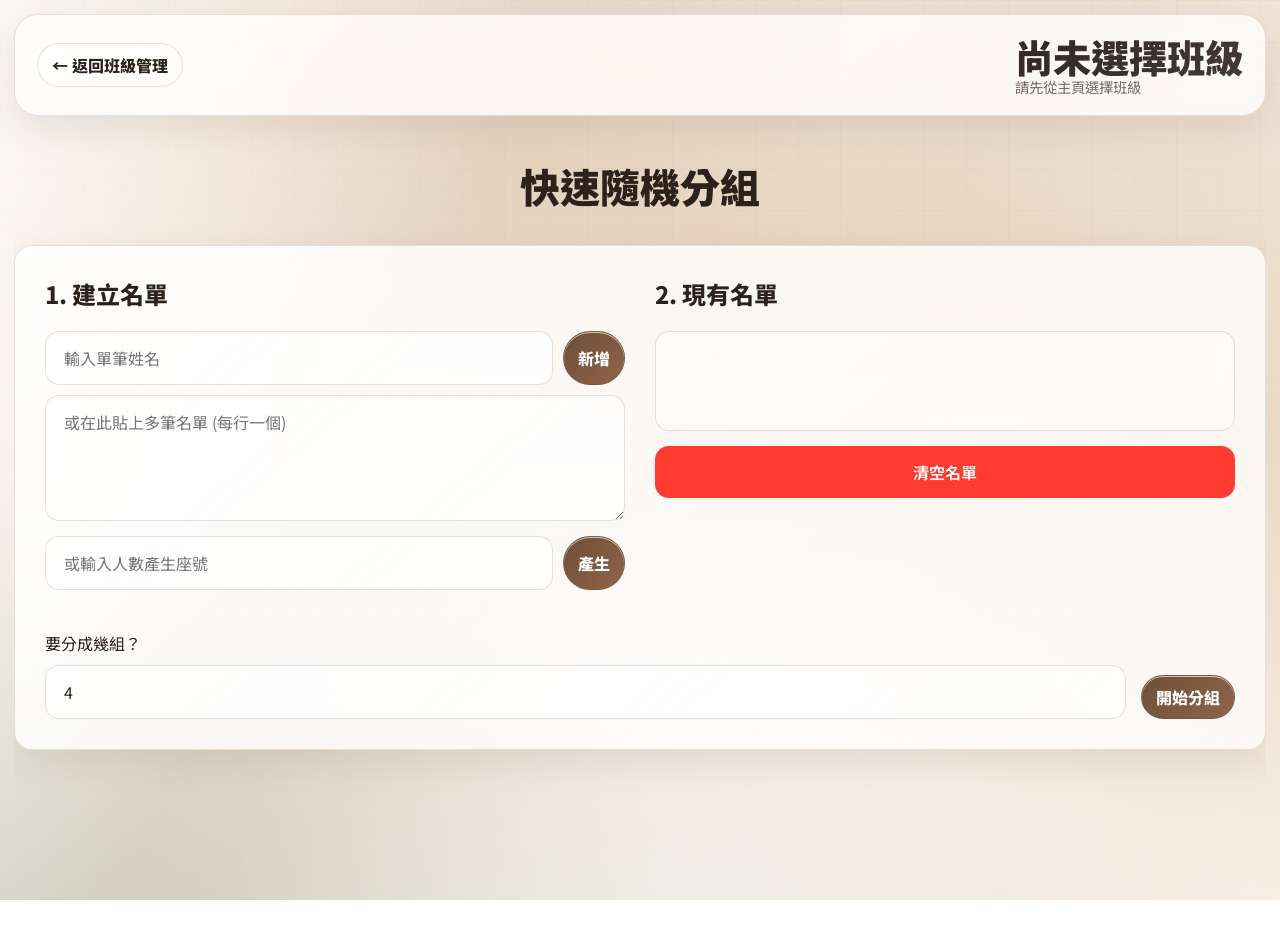
<file: 分組系統/index.html>
<!DOCTYPE html>
<html lang="zh-TW">
<head>
    <meta charset="UTF-8">
    <meta name="viewport" content="width=device-width, initial-scale=1.0">
    <title>快速隨機分組 v7.4</title>
    <link rel="stylesheet" href="../class-manager-shell.css?v=34">
    <style>
        /* CSS 與 v7.3 完全相同，僅新增 .btn-danger 樣式 */
        @import url('https://fonts.googleapis.com/css2?family=Inter:wght@400;500;600;700&family=Noto+Sans+TC:wght@400;500;700;900&display=swap');
        
        :root {
            --primary-color: #007AFF;
            --secondary-color: #34C759;
            --danger-color: #FF3B30; /* 新增刪除按鈕的顏色 */
            --card-bg: rgba(45, 45, 45, 0.5); 
            --card-border: rgba(255, 255, 255, 0.15); 
            --text-color-primary: rgba(255, 255, 255, 0.95); 
            --text-color-secondary: rgba(255, 255, 255, 0.6); 
            --input-bg: rgba(0, 0, 0, 0.2);
            --shadow-color: rgba(0, 0, 0, 0.2);
            --control-border-radius: 14px;
        }
        * { box-sizing: border-box; }
        html, body { height: 100%; margin: 0; }
        body {
            font-family: 'Inter', 'Noto Sans TC', sans-serif;
            color: var(--cm-ink);
            -webkit-font-smoothing: antialiased;
            overflow-x: hidden;
            overflow-y: auto;
        }
        
        .class-context-bar { width: min(1500px, calc(100vw - 28px)); max-width: none; margin: 14px auto; }
        .class-context-title { font-weight: 900; }
        .class-context-meta { color: var(--cm-muted); font-size: .9rem; }
        .app-screen { display: none; padding: 0 0 28px; width: min(1500px, calc(100vw - 28px)); margin: 0 auto; min-height: calc(100vh - 104px); overflow-y: auto; }
        .app-screen.active { display: block; animation: screenFadeIn 0.5s ease; }
        @keyframes screenFadeIn { from { opacity: 0; } to { opacity: 1; } }

        .container { max-width: none; margin: 0 auto; width: 100%; }
        .header { text-align: center; margin-bottom: 30px; }
        h1 { font-weight: 900; font-size: 2.5em; color: var(--cm-ink); text-shadow: none; }
        
        .card { background: var(--cm-surface-soft); backdrop-filter: blur(25px); -webkit-backdrop-filter: blur(25px); border-radius: 20px; border: 1px solid var(--cm-border); box-shadow: var(--cm-shadow-soft); padding: 30px; }
        h2 { font-weight: 800; color: var(--cm-ink); margin: 0 0 20px; font-size: 1.5em; }
        
        input, button, textarea { border-radius: var(--control-border-radius) !important; font-family: inherit; }
        input, textarea { background-color: rgba(255,255,255,.74); border: 1px solid var(--cm-border); padding: 14px 18px; font-size: 1em; width: 100%; color: var(--cm-ink); }
        button { padding: 14px 22px; border: none; font-weight: 600; cursor: pointer; transition: all 0.3s ease; }
        .btn-primary { background: var(--cm-accent); color: white; }
        .btn-success { background: var(--cm-accent-2); color: white; }
        .btn-danger { background: var(--danger-color); color: white; } /* 新增樣式 */
        .btn-primary:disabled { background: rgba(255,255,255,0.1); color: rgba(255,255,255,0.4); cursor: not-allowed; }
        
        .setup-grid { display: grid; grid-template-columns: repeat(auto-fit, minmax(300px, 1fr)); gap: 30px; }
        
        #name-list-display { display: grid; grid-template-columns: repeat(auto-fill, minmax(90px, 1fr)); gap: 10px; max-height: 250px; overflow-y: auto; padding: 10px; background: rgba(255,255,255,.38); border: 1px solid var(--cm-border); border-radius: var(--control-border-radius); min-height: 100px; }
        .name-tag { background: rgba(255,255,255,.72); border: 1px solid var(--cm-border); padding: 8px 10px; border-radius: 10px; display: flex; align-items: center; justify-content: space-between; font-size: 1em; text-align: center; }
        .name-tag-text { flex-grow: 1; }
        .delete-name { background: none; border: none; color: var(--cm-muted); font-size: 1.2em; cursor: pointer; padding: 0; line-height: 1; }
        
        .grouping-controls { display: grid; grid-template-columns: 1fr auto; gap: 15px; align-items: end; }
        
        #shuffle-screen { position: fixed; top: 0; left: 0; width: 100%; height: 100%; background: rgba(68,49,35,0.34); backdrop-filter: blur(10px); z-index: 100; display: none; perspective: 1000px; }
        .shuffle-card { position: absolute; top: 50%; left: 50%; width: 100px; height: 150px; background: var(--card-bg); border-radius: 10px; border: 1px solid var(--card-border); color: var(--text-color-primary); display: flex; align-items: center; justify-content: center; font-weight: 600; will-change: transform; transition: transform 0.8s cubic-bezier(0.4, 0, 0.2, 1); }
        #shuffle-deck { position: absolute; top: 50%; left: 50%; width: 100px; height: 150px; transform: translate(-50%, -50%); cursor: pointer; display: none; }
        #shuffle-deck-card { width: 100%; height: 100%; background: var(--card-bg); border-radius: 10px; border: 1px solid var(--card-border); box-shadow: 0 0 20px rgba(0,0,0,0.5); transform: rotate(5deg); position: relative; }
        #shuffle-deck p { position: absolute; bottom: -50px; width: 200px; left: 50%; transform: translateX(-50%); text-align: center; font-size: 1.2em; font-weight: 600; text-shadow: 0 2px 5px #000; animation: pulse 1.5s infinite; }
        @keyframes pulse { 0%, 100% { opacity: 1; } 50% { opacity: 0.7; } }

        #results-list { display: flex; flex-direction: column; gap: 20px; }
        .group-row { background: var(--cm-surface-soft); backdrop-filter: blur(25px); -webkit-backdrop-filter: blur(25px); border: 1px solid var(--cm-border); border-radius: var(--control-border-radius); padding: 20px; display: flex; align-items: center; gap: 20px; opacity: 0; transform: translateY(20px); animation: rowFadeIn 0.6s cubic-bezier(0.2, 0.8, 0.2, 1) forwards; }
        @keyframes rowFadeIn { to { opacity: 1; transform: translateY(0); } }
        .group-row-title { font-size: 1.5em; font-weight: 700; color: var(--primary-color); padding-right: 20px; border-right: 1px solid var(--card-border); white-space: nowrap; }
        .group-row-members { display: grid; grid-template-columns: repeat(auto-fill, minmax(80px, 1fr)); gap: 12px; flex-grow: 1; }
        .member-tag { background: rgba(255,255,255,.72); border: 1px solid var(--cm-border); padding: 10px; border-radius: 10px; font-weight: 700; font-size: 1.1em; opacity: 0; transform: translateY(-20px); animation: memberDropIn 0.5s cubic-bezier(0.4, 0, 0.2, 1) forwards; text-align: center; }
        @keyframes memberDropIn { to { opacity: 1; transform: translateY(0); } }

        .results-footer { display: flex; justify-content: center; gap: 15px; margin-top: 30px; }
        @media (max-width: 720px) { .class-context-bar { margin: 12px; flex-direction: column; align-items: flex-start; } }
    </style>
</head>
<body class="cm-theme">
    <div id="class-context-bar" class="class-context-bar"></div>

    <div id="setup-screen" class="app-screen active">
        <div class="container">
            <div class="header"><h1>快速隨機分組</h1></div>
            <div class="card">
                 <div class="setup-grid">
                    <div>
                        <h2>1. 建立名單</h2>
                        <div style="display: grid; grid-template-columns: 1fr auto; gap: 10px; margin-bottom: 10px;"><input type="text" id="name-input" placeholder="輸入單筆姓名"><button id="add-name-btn" class="btn-primary">新增</button></div>
                        <textarea id="bulk-names" rows="4" placeholder="或在此貼上多筆名單 (每行一個)" style="margin-bottom: 10px;"></textarea>
                        <div style="display: grid; grid-template-columns: 1fr auto; gap: 10px;"><input type="number" id="seat-count" placeholder="或輸入人數產生座號"><button id="generate-seats-btn" class="btn-primary">產生</button></div>
                    </div>
                     <div>
                        <h2>2. 現有名單</h2>
                        <div id="name-list-display"></div>
                        <!-- 【新增】清空名單按鈕 -->
                        <button id="clear-list-btn" class="btn-danger" style="width: 100%; margin-top: 15px;">清空名單</button>
                    </div>
                </div>
                <div class="grouping-controls" style="border-top: 1px solid var(--card-border); margin-top: 20px; padding-top: 20px;">
                    <div><label for="group-count" style="display: block; margin-bottom: 10px;">要分成幾組？</label><input type="number" id="group-count" value="4" min="2"></div>
                    <button id="generate-groups-btn" class="btn-primary" disabled>開始分組</button>
                </div>
            </div>
        </div>
    </div>
    
    <div id="results-screen" class="app-screen">
         <div class="container">
            <div class="header"><h1>分組結果</h1></div><div id="results-list"></div>
            <div class="results-footer"><button id="back-to-setup-btn" class="btn-primary">返回設定</button><button id="save-results-btn" class="btn-success">儲存分組結果</button></div>
        </div>
    </div>

    <div id="shuffle-screen"><div id="shuffle-deck"><div id="shuffle-deck-card"></div><p>點擊牌堆開始發牌</p></div></div>

    <script src="../class-manager-data.js?v=35"></script>
    <script>
        document.addEventListener('DOMContentLoaded', () => {
            const activeClass = window.ClassManager ? ClassManager.getActiveClass() : null;
            // --- 元素選擇 (新增 clearListBtn) ---
            const screens = { setup: document.getElementById('setup-screen'), results: document.getElementById('results-screen'), shuffle: document.getElementById('shuffle-screen') };
            const nameInput = document.getElementById('name-input');
            const addNameBtn = document.getElementById('add-name-btn');
            const bulkNames = document.getElementById('bulk-names');
            const seatCount = document.getElementById('seat-count');
            const generateSeatsBtn = document.getElementById('generate-seats-btn');
            const nameListDisplay = document.getElementById('name-list-display');
            const clearListBtn = document.getElementById('clear-list-btn'); // 新增
            const groupCountInput = document.getElementById('group-count');
            const generateGroupsBtn = document.getElementById('generate-groups-btn');
            const resultsList = document.getElementById('results-list');
            const backToSetupBtn = document.getElementById('back-to-setup-btn');
            const shuffleDeck = document.getElementById('shuffle-deck');
            const saveResultsBtn = document.getElementById('save-results-btn');
            
            let nameList = [];

            const renderClassContext = () => {
                const bar = document.getElementById('class-context-bar');
                if (!bar) return;
                if (!activeClass) {
                    bar.innerHTML = `<a class="cm-button" href="../index.html">← 返回班級管理</a><div><div class="class-context-title cm-title">尚未選擇班級</div><div class="class-context-meta">請先從主頁選擇班級</div></div>`;
                    return;
                }
                const classId = encodeURIComponent(activeClass.id);
                bar.innerHTML = `<a class="cm-button" href="../index.html">← 返回班級管理</a><div><div class="class-context-label cm-eyebrow">快速分組</div><div class="class-context-title cm-title">${activeClass.name}</div><div class="class-context-meta">${activeClass.students.length} 位學生 · 本機儲存</div></div><nav class="cm-topbar-actions"><a class="cm-button" href="../班級經營動力站2.0/index.html?classId=${classId}">動力站</a><a class="cm-button" href="../黑板/index.html?classId=${classId}">黑板</a><a class="cm-button" href="../座位/index.html?classId=${classId}">座位</a><a class="cm-button cm-primary" href="./index.html?classId=${classId}">分組</a><a class="cm-button cm-exam-mode" href="../考試計時/index.html?classId=${classId}">考試</a></nav>`;
            };

            const saveData = () => {
                if (activeClass && window.ClassManager) {
                    activeClass.quickGrouping = activeClass.quickGrouping || {};
                    activeClass.quickGrouping.names = nameList.slice();
                    activeClass.quickGrouping.groupCount = parseInt(groupCountInput.value, 10) || 4;
                    ClassManager.upsertActiveClass(activeClass);
                } else {
                    localStorage.setItem('groupGeneratorNames_v7_4', JSON.stringify(nameList));
                }
            };
            const loadData = () => {
                if (activeClass) {
                    const savedNames = activeClass.quickGrouping && Array.isArray(activeClass.quickGrouping.names) ? activeClass.quickGrouping.names : [];
                    nameList = savedNames.length ? savedNames.slice() : activeClass.students.map(s => s.name);
                    groupCountInput.value = activeClass.quickGrouping && activeClass.quickGrouping.groupCount ? activeClass.quickGrouping.groupCount : (activeClass.groupCount || 4);
                    renderNameList();
                    return;
                }
                if (localStorage.getItem('groupGeneratorNames_v7_4')) { nameList = JSON.parse(localStorage.getItem('groupGeneratorNames_v7_4')); renderNameList(); }
            };
            
            const switchScreen = (screenName) => { Object.values(screens).forEach(s => s.classList.remove('active')); screens[screenName].classList.add('active'); };

            const renderNameList = () => {
                nameListDisplay.innerHTML = '';
                nameList.forEach((name, index) => {
                    const tag = document.createElement('div');
                    tag.className = 'name-tag';
                    tag.innerHTML = `<span class="name-tag-text">${name}</span>`;
                    const deleteBtn = document.createElement('button');
                    deleteBtn.className = 'delete-name';
                    deleteBtn.innerHTML = '&times;';
                    deleteBtn.onclick = () => { nameList.splice(index, 1); renderNameList(); };
                    tag.appendChild(deleteBtn);
                    nameListDisplay.appendChild(tag);
                });
                generateGroupsBtn.disabled = nameList.length < 2;
                saveData();
            };
            
            const addNames = (names) => { const newNames = names.filter(name => name.trim() !== '' && !nameList.includes(name.trim())); nameList.push(...newNames); renderNameList(); };

            // 【新增】清空名單的函式
            const clearList = () => {
                if (nameList.length > 0 && confirm('確定要清空所有名單嗎？此操作無法復原。')) {
                    nameList = [];
                    renderNameList();
                }
            };

            addNameBtn.addEventListener('click', () => { if (nameInput.value.trim()) addNames([nameInput.value]); nameInput.value = ''; });
            bulkNames.addEventListener('paste', (e) => { e.preventDefault(); const text = (e.clipboardData).getData('text'); addNames(text.split('\n')); bulkNames.value = ''; });
            generateSeatsBtn.addEventListener('click', () => { const count = parseInt(seatCount.value, 10); if (count > 0) { const seats = Array.from({ length: count }, (_, i) => `${i + 1}號`); addNames(seats); seatCount.value = ''; } });
            
            const generateGroups = () => {
                const groupCount = parseInt(groupCountInput.value, 10);
                if (isNaN(groupCount) || groupCount < 2 || groupCount > nameList.length) { alert('請輸入有效的分組數量！'); return; }
                const shuffledNames = [...nameList];
                for (let i = shuffledNames.length - 1; i > 0; i--) { const j = Math.floor(Math.random() * (i + 1)); [shuffledNames[i], shuffledNames[j]] = [shuffledNames[j], shuffledNames[i]]; }
                let groups = Array.from({ length: groupCount }, () => []);
                shuffledNames.forEach((name, index) => { groups[index % groupCount].push(name); });
                if (activeClass && window.ClassManager) {
                    activeClass.quickGrouping = activeClass.quickGrouping || {};
                    activeClass.quickGrouping.lastGroups = groups;
                    activeClass.quickGrouping.groupCount = groupCount;
                    ClassManager.upsertActiveClass(activeClass);
                }
                playShuffleAnimation(groups, shuffledNames);
            };
            
            const dealCardsAnimation = (groups, shuffledNames) => {
                screens.shuffle.style.display = 'none';
                switchScreen('results');
                resultsList.innerHTML = '';
                groups.forEach((group, groupIndex) => {
                    const row = document.createElement('div');
                    row.className = 'group-row';
                    row.style.animationDelay = `${groupIndex * 150}ms`;
                    const membersContainer = document.createElement('div');
                    membersContainer.className = 'group-row-members';
                    row.innerHTML = `<div class="group-row-title">第 ${groupIndex + 1} 組</div>`;
                    row.appendChild(membersContainer);
                    resultsList.appendChild(row);
                });
                let studentIndex = 0;
                const interval = setInterval(() => {
                    if (studentIndex >= shuffledNames.length) { clearInterval(interval); return; }
                    const name = shuffledNames[studentIndex];
                    let groupIndex = -1;
                    for(let i=0; i<groups.length; i++) { if(groups[i].includes(name)) { groupIndex = i; break; } }
                    const targetContainer = resultsList.children[groupIndex].querySelector('.group-row-members');
                    if (targetContainer) {
                        const memberTag = document.createElement('div');
                        memberTag.className = 'member-tag';
                        memberTag.textContent = name;
                        memberTag.style.animationDelay = `${studentIndex * 70}ms`;
                        targetContainer.appendChild(memberTag);
                    }
                    studentIndex++;
                }, 70);
            };

            const playShuffleAnimation = (groups, shuffledNames) => {
                switchScreen('setup');
                screens.shuffle.style.display = 'flex';
                screens.shuffle.innerHTML = '';
                shuffleDeck.style.display = 'none';
                nameList.forEach((name) => {
                    const card = document.createElement('div');
                    card.className = 'shuffle-card'; card.textContent = name;
                    card.style.transform = `translate(-50%, -50%)`;
                    screens.shuffle.appendChild(card);
                    setTimeout(() => { const angle = Math.random() * 360, radius = Math.random() * 300 + 150, x = Math.cos(angle * Math.PI / 180) * radius, y = Math.sin(angle * Math.PI / 180) * radius, rot = Math.random() * 720 - 360; card.style.transform = `translate(calc(-50% + ${x}px), calc(-50% + ${y}px)) rotateZ(${rot}deg)`; }, 50);
                });
                setTimeout(() => { document.querySelectorAll('.shuffle-card').forEach((card) => { card.style.transitionDuration = '0.5s'; card.style.transform = `translate(-50%, -50%) rotateZ(${Math.random() * 20 - 10}deg)`; }); }, 2000);
                setTimeout(() => { screens.shuffle.innerHTML = ''; screens.shuffle.appendChild(shuffleDeck); shuffleDeck.style.display = 'block'; shuffleDeck.onclick = () => { shuffleDeck.style.display = 'none'; dealCardsAnimation(groups, shuffledNames); }; }, 2500);
            };
            
            const saveResultsAsHTML = () => {
                const resultsHTML = resultsList.innerHTML;
                const timestamp = new Date().toLocaleString('sv').replace(/ /g, '_').replace(/:/g, '-');
                const filename = `分組結果_${timestamp}.html`;
                const cssStyles = `<style>:root{--primary-color:#007AFF;--card-bg:rgba(45,45,45,0.5);--card-border:rgba(255,255,255,0.15);--text-color-primary:rgba(255,255,255,0.95);--control-border-radius:14px}*{box-sizing:border-box}body{font-family:'Inter','Noto Sans TC',sans-serif;color:var(--text-color-primary);background-image:url('1.png');background-size:cover;background-position:center;background-attachment:fixed;padding:20px;margin:0}.container{max-width:900px;margin:0 auto;width:100%}.header{text-align:center;margin-bottom:30px}h1{font-weight:700;font-size:2.5em;color:#fff;text-shadow:0 2px 10px rgba(0,0,0,0.35)}#results-list{display:flex;flex-direction:column;gap:20px}.group-row{background:var(--card-bg);backdrop-filter:blur(25px);-webkit-backdrop-filter:blur(25px);border:1px solid var(--card-border);border-radius:var(--control-border-radius);padding:20px;display:flex;align-items:center;gap:20px}.group-row-title{font-size:1.5em;font-weight:700;color:var(--primary-color);padding-right:20px;border-right:1px solid var(--card-border);white-space:nowrap}.group-row-members{display:grid;grid-template-columns:repeat(auto-fill,minmax(80px,1fr));gap:12px;flex-grow:1}.member-tag{background:rgba(0,0,0,0.25);padding:10px;border-radius:10px;font-weight:600;font-size:1.1em;text-align:center}</style>`;
                const htmlContent = `<!DOCTYPE html><html lang="zh-TW"><head><meta charset="UTF-8"><title>分組結果 - ${timestamp}</title><link rel="stylesheet" href="https://fonts.googleapis.com/css2?family=Inter:wght@400;500;600;700&family=Noto+Sans+TC:wght@400;500;700;900&display=swap">${cssStyles}</head><body><div class="container"><div class="header"><h1>分組結果</h1></div><div id="results-list">${resultsHTML}</div></div></body></html>`;
                const link = document.createElement('a');
                link.href = 'data:text/html;charset=utf-8,' + encodeURIComponent(htmlContent);
                link.download = filename;
                link.click();
            };

            generateGroupsBtn.addEventListener('click', generateGroups);
            backToSetupBtn.addEventListener('click', () => switchScreen('setup'));
            saveResultsBtn.addEventListener('click', saveResultsAsHTML);
            clearListBtn.addEventListener('click', clearList); // 綁定新事件
            
            renderClassContext();
            loadData();
        });
    </script>
</body>
</html>
</file>
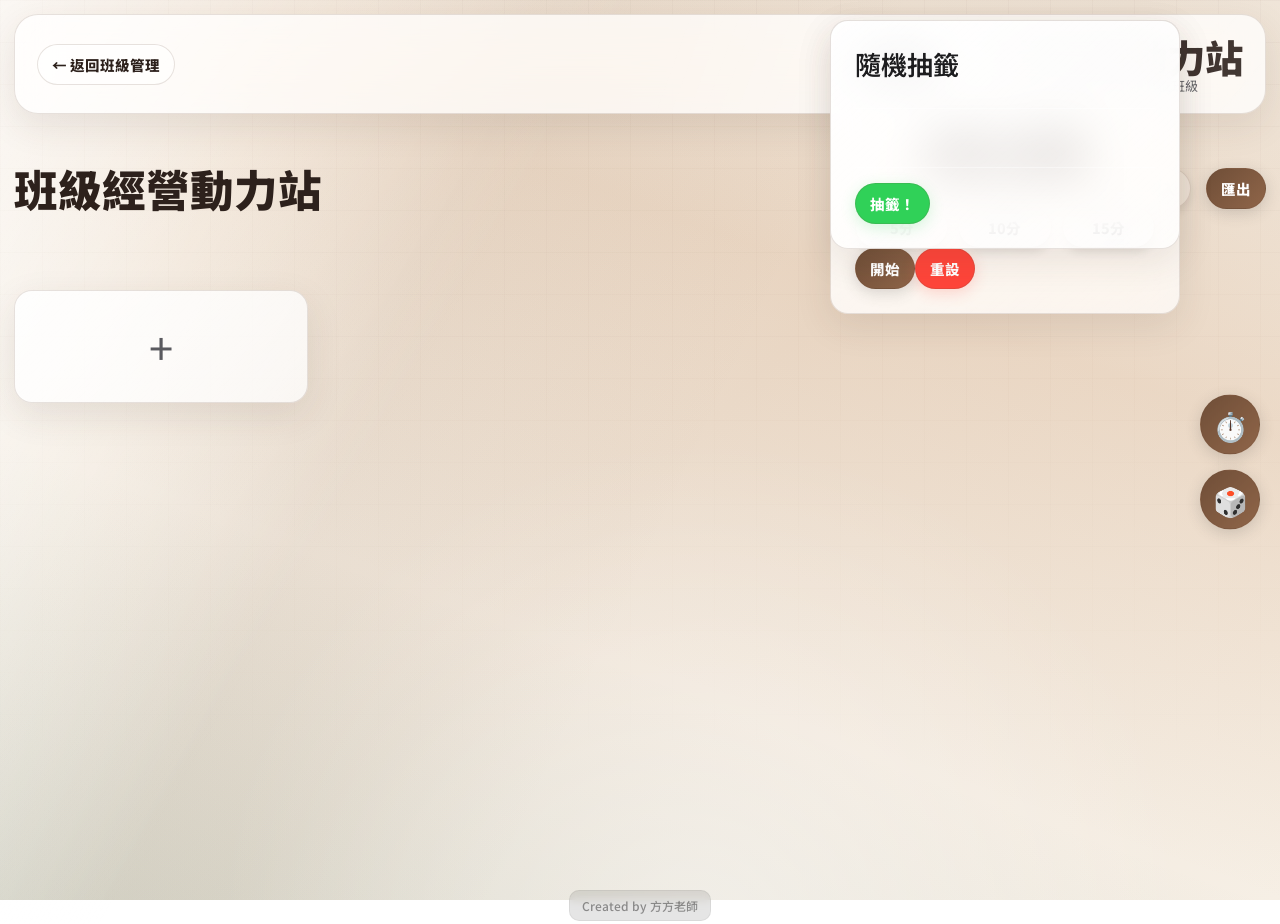
<file: 班級經營動力站2.0/index.html>
<!DOCTYPE html>
<html lang="zh-TW">
<head>
    <meta charset="UTF-8">
    <meta name="viewport" content="width=device-width, initial-scale=1.0">
    <title>班級經營動力站 v10.1 (穩定版)</title>
    <link rel="stylesheet" href="../class-manager-shell.css?v=34">
    <style>
      @import url('https://fonts.googleapis.com/css2?family=Inter:wght@400;500;600;700;900&family=Noto+Sans+TC:wght@400;500;700;900&display=swap');

      :root {
        --primary-color: #444444; --background-color: #FDFBF8; --card-bg: rgba(255, 255, 255, 0.55);
        --card-border: rgba(255, 255, 255, 0.4); --text-color-primary: #1d1d1f; --text-color-secondary: #5a5a5f;
        --input-bg: rgba(235, 235, 240, 0.6); --shadow-color: rgba(0, 0, 0, 0.1); --success-color: #30D158;
        --danger-color: #FF453A; --warning-color: #FF9F0A; --pending-color: #8E8E93; --control-border-radius: 14px;
        --gold-color: #FFD700; --silver-color: #C0C0C0; --bronze-color: #CD7F32;
      }
      
      html { font-size: 14.5px; }
      * { box-sizing: border-box; }
      body {
        font-family: 'Inter', 'Noto Sans TC', sans-serif; background-color: var(--background-color); color: var(--text-color-primary);
        margin: 0; -webkit-font-smoothing: antialiased; -moz-osx-font-smoothing: grayscale;
        perspective: 1200px; overflow-x: hidden;
      }

      .app-screen { display: none; padding: 0 0 28px; width: min(1500px, calc(100vw - 28px)); margin: 0 auto; min-height: calc(100vh - 104px); }
      .app-screen.active { display: flex; flex-direction: column; animation: fadeIn 0.6s cubic-bezier(0.25, 0.8, 0.25, 1) forwards; }
      @keyframes fadeIn { from { opacity: 0; transform: translateY(20px); } to { opacity: 1; transform: translateY(0); } }

      .container { max-width: none; margin: 0 auto; width: 100%; }
      .header { display: flex; flex-wrap: wrap; justify-content: space-between; align-items: center; margin-bottom: 40px; gap: 15px; }
      h1 { font-weight: 900; font-size: 3em; color: var(--cm-ink); text-shadow: none; transform: none; }
      h2 { font-weight: 600; color: var(--text-color-primary); margin: 0 0 25px; font-size: 1.8em; }
      h3 { font-weight: 700; margin: 0; font-size: 1.2em; }
      
      .card {
        background: var(--cm-surface-soft); backdrop-filter: blur(24px) saturate(160%); -webkit-backdrop-filter: blur(24px) saturate(160%);
        border-radius: var(--cm-radius); border: 1px solid var(--cm-border); box-shadow: var(--cm-shadow-soft);
        padding: 24px; transform-style: flat; transform: none; transition: border-color 0.2s ease, background 0.2s ease, box-shadow 0.2s ease;
      }
      .card:hover { transform: none; box-shadow: var(--cm-shadow-soft); border-color: var(--cm-border-strong); }
      .card > * { transform: none; }
      
      button, input, textarea, select { border-radius: var(--control-border-radius) !important; font-family: inherit; border: none; }
      button { cursor: pointer; transition: all 0.2s ease; }
      button:hover { filter: brightness(1.1); transform: translateY(-2px); }
      button:active { transform: translateY(0) scale(0.98); filter: brightness(0.95); }
      .btn { padding: 12px 25px; font-weight: 600; font-size: 1em; }
      .btn-primary { background: var(--primary-color); color: white; box-shadow: 0 4px 15px rgba(68, 68, 68, 0.2); }
      .btn-success { background: var(--success-color); color: white; box-shadow: 0 4px 15px rgba(48, 209, 88, 0.2); }
      .btn-danger { background: var(--danger-color); color: white; box-shadow: 0 4px 15px rgba(255, 69, 58, 0.2); }
      .btn-warning { background: var(--warning-color); color: white; box-shadow: 0 4px 15px rgba(255, 159, 10, 0.2); }
      .btn-glass { background: rgba(255, 255, 255, 0.2); backdrop-filter: blur(10px); -webkit-backdrop-filter: blur(10px); border: 1px solid rgba(255, 255, 255, 0.3); color: var(--text-color-secondary); box-shadow: 0 4px 10px rgba(0,0,0,0.1); }
      .btn-glass:hover { background: rgba(255, 255, 255, 0.4); color: var(--text-color-primary); transform: translateY(-2px) scale(1.05); box-shadow: 0 8px 15px rgba(0,0,0,0.15); }

      input, textarea, select { background-color: var(--input-bg); border: 1px solid rgba(0,0,0,0.08); box-shadow: inset 0 1px 2px rgba(0,0,0,0.05); padding: 14px 18px; font-size: 1em; width: 100%; transition: all 0.3s ease; -webkit-appearance: none; color: var(--text-color-primary); }
      
      #class-dashboard-grid { display: grid; grid-template-columns: repeat(auto-fill, minmax(280px, 1fr)); gap: 25px; }
      .class-card { cursor: pointer; text-align: center; position: relative; }
      #add-class-card { border: 2px dashed rgba(0,0,0,0.2); font-size: 3em; display: flex; align-items: center; justify-content: center; color: var(--text-color-secondary); background: transparent; backdrop-filter: none; box-shadow: none; }
      
      .class-view-nav { display: flex; flex-wrap: wrap; gap: 5px; margin-bottom: 25px; background: rgba(255,255,255,0.2); backdrop-filter: blur(10px); border-radius: var(--control-border-radius); padding: 5px; border: 1px solid rgba(255,255,255,0.3); }
      .nav-tab { flex-grow: 1; text-align: center; padding: 12px; color: var(--text-color-secondary); font-weight: 600; border-radius: 10px; cursor: pointer; transition: all 0.3s ease; }
      .nav-tab.active { background: var(--primary-color); color: white; box-shadow: 0 4px 15px rgba(68, 68, 68, 0.2); }
      .tab-content { display: none; } .tab-content.active { display: block; animation: fadeIn 0.4s; }
      .tab-actions { display: flex; justify-content: flex-end; margin-bottom: 25px; flex-wrap: wrap; gap: 10px; }
      
      #student-grid { display: grid; grid-template-columns: repeat(auto-fill, minmax(220px, 1fr)); gap: 20px; }
      .student-card { padding: 20px; position: relative; display: flex; flex-direction: column; align-items: center; }
      .student-card-header { display: flex; justify-content: space-between; align-items: center; width: 100%; margin-bottom: 15px; }
      .student-name { font-size: 1.3em; font-weight: 600; }
      .student-score { font-size: 2.5em; font-weight: 900; color: var(--primary-color); }
      .score-controls { display: flex; gap: 10px; margin-top: 20px; }
      .score-btn { width: 48px; height: 48px; font-size: 2em; line-height: 48px; padding: 0; }
      .ios-feedback { position: absolute; top: 0; left: 0; right: 0; bottom: 0; display: flex; justify-content: center; align-items: center; font-size: 3.5em; font-weight: 700; color: white; pointer-events: none; opacity: 0; animation: ios-pop 0.6s ease-out; }
      .ios-feedback-icon { width: 1.5em; height: 1.5em; border-radius: 50%; display: flex; justify-content: center; align-items: center; backdrop-filter: blur(10px); }
      @keyframes ios-pop { 0% { opacity: 0.9; transform: scale(0.6); } 100% { opacity: 0; transform: scale(1.2); } }

      #homework-grid { display: grid; grid-template-columns: repeat(auto-fill, minmax(320px, 1fr)); gap: 20px; }
      .homework-card { border-radius: 24px !important; cursor: pointer; }
      .status-summary { display: grid; grid-template-columns: 1fr 1fr; gap: 8px; margin-top: 15px; }
      .status-box { background: rgba(0,0,0,0.05); padding: 8px 12px; border-radius: 10px; font-size: 0.9em; display: flex; align-items: center; gap: 8px; }
      .status-box .count { font-weight: 700; font-size: 1.2em; }
      #student-checklist-grid { display: grid; grid-template-columns: repeat(auto-fill, minmax(150px, 1fr)); gap: 15px; }
      .student-status-item { padding: 15px; text-align: center; cursor: pointer; transition: all 0.2s ease; border: 2px solid; border-radius: var(--control-border-radius); }
      .s-completed, .s-submitted, .s-needs_correction { color: white; } .s-completed { background-color: var(--success-color); border-color: var(--success-color); } .s-submitted { background-color: var(--primary-color); border-color: var(--primary-color); } .s-needs_correction { background-color: var(--warning-color); border-color: var(--warning-color); } .s-pending { background-color: transparent; border-color: rgba(0,0,0,0.2); color: var(--text-color-secondary); }
      
      .group-container { display: grid; grid-template-columns: 300px 1fr; gap: 25px; align-items: start; }
      .group-column { padding: 20px; position: relative; }
      .group-header { display: flex; justify-content: space-between; align-items: center; margin-bottom: 15px; flex-wrap: wrap; gap: 10px; }
      .group-members { min-height: 150px; border-radius: 10px; padding: 10px; background: rgba(0,0,0,0.05); display: grid; grid-template-columns: repeat(auto-fit, minmax(70px, 1fr)); gap: 8px; }
      .student-chip { background: var(--card-bg); backdrop-filter: blur(10px); padding: 8px; border-radius: 10px; cursor: grab; text-align: center; border: 1px solid var(--card-border); font-size: 0.9em; }
      #podium-modal .card { max-width: 90%; width: 1200px; }
      #group-ranking-podium { display: flex; gap: 15px; align-items: flex-end; justify-content: center; min-height: 300px; padding: 20px; }
      .podium-stand { flex-grow: 1; max-width: 250px; text-align: center; color: white; padding: 20px; border-radius: 15px 15px 0 0; box-shadow: 0 10px 20px rgba(0,0,0,0.2); }
      .podium-stand h3 { margin-top: 0; } .podium-stand .score { font-size: 2.5em; font-weight: 900; margin: 10px 0; }
      .podium-1st { background-color: var(--gold-color); height: 250px; } .podium-2nd { background-color: var(--silver-color); height: 200px; } .podium-3rd { background-color: var(--bronze-color); height: 150px; }

      #grades-table { width: 100%; border-collapse: collapse; margin-top: 20px; }
      #grades-table th, #grades-table td { padding: 15px; text-align: center; border-bottom: 1px solid rgba(0,0,0,0.1); }
      
      .modal { display: none; position: fixed; top: 0; left: 0; width: 100%; height: 100%; z-index: 100; align-items: center; justify-content: center; background: rgba(0,0,0,0.1); opacity: 0; transition: opacity 0.3s ease; }
      .modal.visible { display: flex; opacity: 1; }
      
      .side-tools-container { position: fixed; top: 50%; right: 20px; transform: translateY(-50%); z-index: 1001; display: flex; flex-direction: column; gap: 15px; }
      .side-tool-btn { width: 60px; height: 60px; font-size: 28px; display: flex; align-items: center; justify-content: center; }
      .tool-widget { position: fixed; top: 20px; right: 100px; width: 350px; z-index: 1000; opacity: 0; transform: translateX(20px); transition: all 0.3s ease; pointer-events: none; }
      .tool-widget.active { opacity: 1; transform: translateX(0); pointer-events: auto; }
      #timer-display { font-size: 4em; font-weight: 900; text-align: center; cursor: pointer; }
      .timer-presets { display: grid; grid-template-columns: 1fr 1fr 1fr; gap: 10px; margin-top: 15px; }
      .picker-viewport { height: 60px; overflow: hidden; position: relative; margin: 15px 0; border-top: 1px solid var(--card-border); border-bottom: 1px solid var(--card-border); }
      .picker-wheel { text-align: center; transition: transform 4s cubic-bezier(0.2, 0.8, 0.2, 1); }
      .picker-name { font-size: 2em; font-weight: 700; line-height: 60px; }
      
      #task-board-modal .card { max-width: 90%; width: 1200px; max-height: 90vh; overflow-y: auto; }
      .task-board-grid { display: grid; grid-template-columns: repeat(auto-fill, minmax(350px, 1fr)); gap: 25px; }
      .task-board-item { padding: 20px; } .task-board-item h3 { margin-top: 0; }
      .task-board-students { display: flex; flex-wrap: wrap; gap: 10px; }
      .student-task-btn { font-size: 1.2em; font-weight: 700; padding: 10px; min-width: 60px; text-align: center; transition: all 0.3s ease; flex-shrink: 0; }
      .student-task-btn:hover { transform: scale(1.1); }
      
      .creator-credit { position: fixed; bottom: 3px; left: 50%; transform: translateX(-50%); background: rgba(0, 0, 0, 0.1); color: rgba(0, 0, 0, 0.4); padding: 6px 12px; border-radius: 10px; font-size: 12px; font-weight: 500; text-decoration: none; backdrop-filter: blur(5px); -webkit-backdrop-filter: blur(5px); border: 1px solid rgba(0, 0, 0, 0.05); transition: all 0.3s ease; z-index: 100; }
      .class-context-bar { width: min(1500px, calc(100vw - 28px)); max-width: none; margin: 14px auto; }
      .class-context-title { font-weight: 900; }
      .class-context-meta { color: var(--text-color-secondary); font-size: .9rem; }
      @media (max-width: 720px) { .class-context-bar { margin: 12px; flex-direction: column; align-items: flex-start; } }
    </style>
</head>
<body class="cm-theme">
    <div id="class-context-bar" class="class-context-bar"></div>
    <div id="class-dashboard-screen" class="app-screen active"></div>
    <div id="class-view-screen" class="app-screen"></div>
    <div id="add-edit-class-modal" class="modal"></div>
    <div id="student-modal" class="modal"></div>
    <div id="add-homework-modal" class="modal"></div>
    <div id="export-student-modal" class="modal"></div>
    <div id="task-board-modal" class="modal"></div>
    <div id="podium-modal" class="modal"></div>
    
    <div class="side-tools-container">
        <button class="side-tool-btn btn-primary" id="open-timer-tool-btn" title="課堂計時器">⏱️</button>
        <button class="side-tool-btn btn-primary" id="open-picker-tool-btn" title="隨機抽籤">🎲</button>
    </div>
    <div id="timer-widget" class="tool-widget card"></div>
    <div id="picker-widget" class="tool-widget card"></div>
    
    <input type="file" id="file-input" style="display: none;" accept=".json">
    <a href="https://www.facebook.com/FunFun.AI.Teacher/" target="_blank" rel="noopener noreferrer" class="creator-credit">Created by 方方老師</a>
    <audio id="timer-alarm" src="[data-uri]"></audio>

    <script src="../class-manager-data.js?v=35"></script>
    <script>
    document.addEventListener('DOMContentLoaded', () => {
        // --- HTML INJECTION ---
        document.getElementById('class-dashboard-screen').innerHTML = `<div class="container"><div class="header"><h1>班級經營動力站</h1><div style="display: flex; gap: 15px; align-items: center;"><button id="load-data-btn" class="btn btn-glass">載入</button><button id="export-data-btn" class="btn btn-primary">匯出</button></div></div><div id="class-dashboard-grid" class="dashboard-grid"></div></div>`;
        document.getElementById('class-view-screen').innerHTML = `<div class="container"><div class="header"><h1 id="class-view-title"></h1><button id="back-to-dashboard-btn" class="btn btn-glass">返回總覽</button></div><div class="class-view-nav"><button class="nav-tab active" data-tab="scoring">個人計分</button><button class="nav-tab" data-tab="homework">作業訂正</button><button class="nav-tab" data-tab="grouping">分組模式</button><button class="nav-tab" data-tab="grades">成績結算</button></div><div id="scoring-tab" class="tab-content card"></div><div id="homework-tab" class="tab-content"></div><div id="grouping-tab" class="tab-content card"></div><div id="grades-tab" class="tab-content card"></div></div>`;
        document.getElementById('add-edit-class-modal').innerHTML = `<div class="card"><h2 id="class-modal-title"></h2><div class="form-group"><label for="class-name-input">班級名稱</label><input type="text" id="class-name-input" placeholder="例如：三年一班"></div><div class="form-group"><label for="student-list-input">學生名單 (人數或名單)</label><textarea id="student-list-input" placeholder="輸入班級總人數 (例如 28)&#10;或&#10;1 王小明&#10;2 陳大華&#10;..."></textarea></div><div class="modal-actions"><button id="delete-class-btn" class="btn btn-danger" style="display: none; margin-right: auto;">刪除班級</button><button id="cancel-class-modal-btn" class="btn btn-glass">取消</button><button id="save-class-btn" class="btn btn-primary">儲存</button></div></div>`;
        document.getElementById('add-homework-modal').innerHTML = `<div class="card"><h2>新增作業</h2><div class="form-group"><label for="homework-title-input">作業名稱</label><input type="text" id="homework-title-input" placeholder="例如：數學習作 P.30-32"></div><div class="modal-actions"><button id="cancel-add-homework-btn" class="btn btn-glass">取消</button><button id="confirm-add-homework-btn" class="btn btn-primary">確認新增</button></div></div>`;
        document.getElementById('export-student-modal').innerHTML = `<div class="card"><h2>匯出個別學生報告</h2><div class="form-group"><label for="student-select-dropdown">選擇學生</label><select id="student-select-dropdown"></select></div><div class="form-group"><label for="single-student-export-content">未完成項目</label><textarea id="single-student-export-content" readonly></textarea></div><div class="modal-actions"><button id="copy-single-student-export-btn" class="btn btn-success">複製到剪貼簿</button><button id="close-export-student-modal-btn" class="btn btn-glass">關閉</button></div></div>`;
        document.getElementById('task-board-modal').innerHTML = `<div class="card" style="max-width: 90%; width: 1200px; max-height: 90vh; overflow-y: auto;"><div class="header" style="margin-bottom: 20px;"><h2>互動任務板</h2><button id="close-task-board-btn" class="btn btn-glass">關閉</button></div><div id="task-board-grid" class="task-board-grid"></div></div>`;
        document.getElementById('student-modal').innerHTML = `<div class="card"><h2 id="student-modal-title"></h2><div class="form-group"><label for="student-id-input">座號</label><input type="text" id="student-id-input"></div><div class="form-group"><label for="student-name-input">姓名</label><input type="text" id="student-name-input"></div><div class="modal-actions"><button id="delete-student-btn" class="btn btn-danger" style="display: none; margin-right: auto;">刪除學生</button><button id="cancel-student-btn" class="btn btn-glass">取消</button><button id="save-student-btn" class="btn btn-primary">儲存</button></div></div>`;
        document.getElementById('timer-widget').innerHTML = `<h2>計時器</h2><div id="timer-display">00:00</div><div class="timer-presets"><button class="btn btn-glass" data-minutes="5">5分</button><button class="btn btn-glass" data-minutes="10">10分</button><button class="btn btn-glass" data-minutes="15">15分</button></div><div class="modal-actions" style="justify-content: center; gap: 15px;"><button id="start-pause-timer-btn" class="btn btn-primary">開始</button><button id="reset-timer-btn" class="btn btn-danger">重設</button></div>`;
        document.getElementById('picker-widget').innerHTML = `<h2>隨機抽籤</h2><div id="picker-source" class="cm-muted" style="font-size:12px;font-weight:800;margin-bottom:10px;"></div><div class="picker-viewport"><div class="picker-wheel"></div></div><div class="modal-actions" style="justify-content: center;"><button id="draw-student-btn" class="btn btn-success">抽籤！</button></div>`;
        document.getElementById('podium-modal').innerHTML = `<div class="card" style="max-width: 90%; width: 1200px;"><div class="header" style="margin-bottom: 20px;"><h2>小組積分儀表板</h2><button id="close-podium-btn" class="btn btn-glass">關閉</button></div><div id="group-ranking-podium"></div></div>`;

        // --- 1. STATE & CONSTANTS ---
        const screens = { dashboard: document.getElementById('class-dashboard-screen'), classView: document.getElementById('class-view-screen') };
        const modals = { class: document.getElementById('add-edit-class-modal'), homework: document.getElementById('add-homework-modal'), studentExport: document.getElementById('export-student-modal'), taskBoard: document.getElementById('task-board-modal'), student: document.getElementById('student-modal'), podium: document.getElementById('podium-modal') };
        const toolWidgets = { timer: document.getElementById('timer-widget'), picker: document.getElementById('picker-widget') };
        const STATUS_ORDER = ['pending', 'submitted', 'needs_correction', 'completed'];
        const STATUS_TEXT = { pending: '未繳交', submitted: '已繳交', needs_correction: '待訂正', completed: '已完成' };
        let appData = { classes: [] };
        let currentClassId = null, currentHomeworkId = null, draggedStudentId = null;
        let timerInterval = null, timeLeftInSeconds = 0, isTimerRunning = false;

        // --- 2. CORE FUNCTIONS (DECLARED FIRST) ---
        function saveData() {
            localStorage.setItem('classPowerhouse_v9.4_final', JSON.stringify(appData));
            if (window.ClassManager) {
                const managerData = ClassManager.load();
                managerData.classes = appData.classes;
                managerData.currentClassId = currentClassId || managerData.currentClassId;
                ClassManager.save(managerData);
            }
        }
        function loadData() {
            if (window.ClassManager) {
                const managerData = ClassManager.load();
                appData = { classes: managerData.classes || [] };
                currentClassId = ClassManager.getUrlClassId() || managerData.currentClassId || null;
            } else {
                appData = JSON.parse(localStorage.getItem('classPowerhouse_v9.4_final')) || { classes: [] };
            }
        }
        function renderClassContext() {
            const bar = document.getElementById('class-context-bar');
            if (!bar) return;
            const cls = getCurrentClass();
            if (!cls) {
                bar.innerHTML = `<a class="cm-button" href="../index.html">← 返回班級管理</a><div><div class="class-context-title cm-title">班級經營動力站</div><div class="class-context-meta">請先從主頁選擇班級，或在此建立班級</div></div>`;
                return;
            }
            const classId = encodeURIComponent(cls.id);
            bar.innerHTML = `<a class="cm-button" href="../index.html">← 返回班級管理</a><div><div class="class-context-label cm-eyebrow">班級經營動力站</div><div class="class-context-title cm-title">${cls.name}</div><div class="class-context-meta">${cls.students.length} 位學生 · 本機儲存</div></div><nav class="cm-topbar-actions"><a class="cm-button cm-primary" href="./index.html?classId=${classId}">動力站</a><a class="cm-button" href="../黑板/index.html?classId=${classId}">黑板</a><a class="cm-button" href="../座位/index.html?classId=${classId}">座位</a><a class="cm-button" href="../分組系統/index.html?classId=${classId}">分組</a><a class="cm-button cm-exam-mode" href="../考試計時/index.html?classId=${classId}">考試</a></nav>`;
        }
        function switchScreen(screenName) { Object.values(screens).forEach(s => s.classList.remove('active')); screens[screenName].classList.add('active'); }
        function switchTab(tabName) { document.querySelectorAll('.nav-tab').forEach(t => t.classList.toggle('active', t.dataset.tab === tabName)); document.querySelectorAll('.tab-content').forEach(c => c.classList.toggle('active', c.id === `${tabName}-tab`)); }
        function showModal(modalName) { modals[modalName].classList.add('visible'); }
        function closeModal(modalName) { modals[modalName].classList.remove('visible'); }
        function toggleToolWidget(toolName) {
            Object.entries(toolWidgets).forEach(([name, widget]) => {
                if (name === toolName) { widget.classList.toggle('active'); } 
                else { widget.classList.remove('active'); }
            });
        }
        function getCurrentClass() { return appData.classes.find(c => c.id === currentClassId); }
        
        // --- 3. RENDER FUNCTIONS ---
        function renderDashboard() {
            renderClassContext();
            const grid = document.getElementById('class-dashboard-grid'); grid.innerHTML = '';
            appData.classes.forEach(cls => { const card = document.createElement('div'); card.className = 'card class-card'; card.dataset.id = cls.id; card.innerHTML = `<h3>${cls.name}</h3><p>${cls.students.length} 位學生</p>`; grid.appendChild(card); });
            const addCard = document.createElement('button'); addCard.id = 'add-class-card'; addCard.className = 'card'; addCard.textContent = '+'; grid.appendChild(addCard);
        }
        function renderClassView() {
            const cls = getCurrentClass(); if (!cls) { switchScreen('dashboard'); return; }
            renderClassContext();
            document.getElementById('class-view-title').textContent = cls.name;
            renderScoringTab(cls); renderHomeworkTab(cls); renderGroupingTab(cls); renderGradesTab(cls);
            switchTab('scoring'); switchScreen('classView');
        }
        function renderScoringTab(cls) {
            const container = document.getElementById('scoring-tab'); container.innerHTML = `<div class="tab-actions"><button id="add-student-btn" class="btn btn-primary">新增學生</button></div><div id="student-grid" class="dashboard-grid"></div>`;
            const grid = document.getElementById('student-grid');
            cls.students.sort((a,b) => a.id - b.id).forEach(s => { 
                const card = document.createElement('div'); card.className = 'card student-card'; card.dataset.studentId = s.id;
                card.innerHTML = `<div class="student-card-header"><span class="student-name">${s.id}. ${s.name}</span><button class="class-action-btn edit-student-btn" data-student-id="${s.id}">✏️</button></div><div class="student-score">${s.score}</div><div class="score-controls"><button class="btn btn-danger score-btn" data-amount="-1">-</button><button class="btn btn-success score-btn" data-amount="1">+</button></div>`; 
                grid.appendChild(card);
            });
        }
        function renderHomeworkTab(cls) { currentHomeworkId = null; renderHomeworkList(cls); }
        function renderHomeworkList(cls) {
            const container = document.getElementById('homework-tab');
            container.innerHTML = `<div class="tab-actions"><button id="show-task-board-btn" class="btn btn-warning">互動任務板</button><button id="show-export-student-modal-btn" class="btn btn-glass">匯出學生報告</button><button id="add-homework-btn" class="btn btn-primary">新增作業</button></div><div id="homework-grid" class="dashboard-grid"></div>`;
            const grid = document.getElementById('homework-grid');
            if (!cls.homeworks || cls.homeworks.length === 0) { grid.innerHTML = `<p class="card" style="grid-column: 1 / -1; text-align: center; color: var(--text-color-secondary);">這個班級還沒有作業喔！</p>`; return; }
            cls.homeworks.forEach(hw => {
                const statuses = hw.studentStatus.reduce((acc, s) => { acc[s.status] = (acc[s.status] || 0) + 1; return acc; }, {});
                const statusHTML = `
                    <div class="status-summary">
                        <div class="status-box"><span style="color: var(--pending-color)">⚫️</span><span>未繳交</span><span class="count">${statuses.pending || 0}</span></div>
                        <div class="status-box"><span style="color: var(--primary-color)">🔵</span><span>已繳交</span><span class="count">${statuses.submitted || 0}</span></div>
                        <div class="status-box"><span style="color: var(--warning-color)">🟠</span><span>待訂正</span><span class="count">${statuses.needs_correction || 0}</span></div>
                        <div class="status-box"><span style="color: var(--success-color)">🟢</span><span>已完成</span><span class="count">${statuses.completed || 0}</span></div>
                    </div>`;
                const card = document.createElement('div'); card.className = 'card homework-card'; card.dataset.id = hw.id; card.innerHTML = `<h3>${hw.title}</h3>${statusHTML}`; grid.appendChild(card);
            });
        }
        function renderHomeworkTracking() {
            const cls = getCurrentClass(), homework = cls.homeworks.find(hw => hw.id === currentHomeworkId); if (!homework) { renderHomeworkList(cls); return; }
            const container = document.getElementById('homework-tab');
            container.innerHTML = `<div class="tab-actions"><button id="back-to-homework-list-btn" class="btn btn-glass">返回作業列表</button><button id="delete-homework-btn" class="btn btn-danger">刪除作業</button></div><div class="card"><h2>${homework.title}</h2><div id="student-checklist-grid" class="dashboard-grid"></div></div>`;
            const grid = document.getElementById('student-checklist-grid');
            homework.studentStatus.sort((a,b) => a.id - b.id).forEach(s_status => { const s_info = cls.students.find(s => s.id === s_status.id); const item = document.createElement('div'); item.className = `student-status-item s-${s_status.status}`; item.dataset.id = s_status.id; item.innerHTML = `<div>${s_info.name}</div><div class="status">${STATUS_TEXT[s_status.status]}</div>`; grid.appendChild(item); });
        }
        function renderGroupingTab(cls) {
            const container = document.getElementById('grouping-tab'); container.innerHTML = `<div class="tab-actions"><div style="flex-grow:1; display:flex; gap:10px; align-items:center;"><label>組數</label><input type="number" id="group-count-input" value="${cls.groupCount || 4}" style="width: 80px;"></div><button id="show-podium-btn" class="btn btn-warning">顯示積分儀表板</button><button id="random-group-btn" class="btn btn-primary">一鍵隨機分組</button></div><div class="group-container"><div class="card group-column" id="unassigned-students-column"><h3>未分組</h3><div class="group-members" id="unassigned-students"></div></div><div class="groups-area" id="groups-area"></div></div>`;
            const unassigned = document.getElementById('unassigned-students'), groupsArea = document.getElementById('groups-area'); groupsArea.innerHTML = '';
            const createChip = s => { const c = document.createElement('div'); c.className = 'student-chip'; c.textContent = `${s.id}. ${s.name}`; c.dataset.studentId = s.id; c.draggable = true; return c; };
            cls.students.forEach(s => { if (s.group === null || s.group > (cls.groupCount || 4)) unassigned.appendChild(createChip(s)); });
            for (let i = 1; i <= (cls.groupCount || 4); i++) {
                const col = document.createElement('div'); col.className = 'card group-column'; col.dataset.groupId = i;
                col.innerHTML = `<div class="group-header"><h3>第 ${i} 組</h3><div class="score-controls"><button class="btn btn-danger score-btn group-personal" data-amount="-1" title="組員各扣1分">-</button><button class="btn btn-success score-btn group-personal" data-amount="1" title="組員各加1分">+</button><button class="btn btn-warning score-btn group-competition" data-amount="1" title="小組競賽加分" style="font-size: 1.5em;">🏆</button></div></div><div class="group-members"></div>`;
                cls.students.filter(s => s.group === i).forEach(s => col.querySelector('.group-members').appendChild(createChip(s)));
                groupsArea.appendChild(col);
            }
        }
        function renderPodiumModal() {
            const cls = getCurrentClass();
            const podiumContainer = document.getElementById('podium-modal').querySelector('#group-ranking-podium'); podiumContainer.innerHTML = '';
            if (!cls.groups || cls.groups.length === 0) { podiumContainer.innerHTML = `<p style="text-align:center; color: var(--text-color-secondary)">尚未設定小組或無小組分數紀錄</p>`; showModal('podium'); return; }
            const sortedGroups = [...cls.groups].sort((a, b) => b.score - a.score);
            const podiumClasses = ['podium-1st', 'podium-2nd', 'podium-3rd']; const podiumIcons = ['🥇', '🥈', '🥉'];
            sortedGroups.slice(0, 3).forEach((group, index) => {
                const stand = document.createElement('div'); stand.className = `podium-stand ${podiumClasses[index]}`;
                stand.innerHTML = `<h3>${podiumIcons[index]} 第 ${group.id} 組</h3><div class="score">${group.score}</div>`;
                podiumContainer.appendChild(stand);
            });
            showModal('podium');
        }
        function renderGradesTab(cls) {
            const container = document.getElementById('grades-tab'); container.innerHTML = `<div class="tab-actions"><button id="calculate-grades-btn" class="btn btn-success">結算平時分數</button><button id="export-grades-btn" class="btn btn-primary">匯出Excel</button><button id="reset-scores-btn" class="btn btn-danger">分數重置</button></div><div id="grades-table-container"><table id="grades-table"><thead><tr><th>座號/姓名</th><th>累積淨分</th><th>平時分數</th></tr></thead><tbody></tbody></table></div>`;
            const tbody = container.querySelector('tbody'); tbody.innerHTML = '';
            cls.students.sort((a,b) => a.id - b.id).forEach(s => tbody.innerHTML += `<tr><td>${s.id}. ${s.name}</td><td>${s.score}</td><td>${s.grade || '-'}</td></tr>`);
        }
        function renderTaskBoard() {
            const cls = getCurrentClass(); const grid = document.getElementById('task-board-grid'); grid.innerHTML = '';
            let anyFound = false;
            cls.homeworks.forEach(hw => {
                const studentsWithTasks = hw.studentStatus.filter(s => ['pending', 'needs_correction'].includes(s.status));
                if (studentsWithTasks.length > 0) {
                    anyFound = true;
                    const item = document.createElement('div'); item.className = 'card task-board-item';
                    item.innerHTML = `<h3>${hw.title}</h3>`;
                    const studentContainer = document.createElement('div'); studentContainer.className = 'task-board-students';
                    studentsWithTasks.sort((a,b) => a.id - b.id).forEach(s_status => {
                        const s_info = cls.students.find(s => s.id === s_status.id);
                        const btn = document.createElement('button');
                        btn.className = `btn student-task-btn ${s_status.status === 'pending' ? 'is-pending' : 'is-correction'}`;
                        btn.textContent = s_info.id;
                        btn.dataset.studentId = s_info.id; btn.dataset.homeworkId = hw.id;
                        studentContainer.appendChild(btn);
                    });
                    item.appendChild(studentContainer); grid.appendChild(item);
                }
            });
            if(!anyFound) grid.innerHTML = `<p class="card" style="grid-column: 1 / -1; text-align:center;">🎉 太棒了！目前沒有任何待辦任務！</p>`;
            showModal('taskBoard');
        }
        
        // --- 4. BUSINESS LOGIC ---
        function showAddEditClassModal(classId = null) {
            const modal = modals.class; modal.dataset.editingId = classId || '';
            const title = modal.querySelector('#class-modal-title'), nameInput = modal.querySelector('#class-name-input'), listInput = modal.querySelector('#student-list-input'), deleteBtn = modal.querySelector('#delete-class-btn');
            if (classId) { const cls = appData.classes.find(c => c.id === classId); title.textContent = "編輯班級"; nameInput.value = cls.name; listInput.value = cls.students.map(s => `${s.id} ${s.name}`).join('\n'); deleteBtn.style.display = 'inline-block'; } 
            else { title.textContent = "新增班級"; nameInput.value = ''; listInput.value = ''; deleteBtn.style.display = 'none'; }
            showModal('class');
        }
        function saveClass() {
            const modal = modals.class, name = modal.querySelector('#class-name-input').value.trim(), list = modal.querySelector('#student-list-input').value.trim(), editingId = modal.dataset.editingId;
            if (!name || !list) return alert('班級名稱和學生名單不能為空！');
            let newStudents = (!list.includes('\n') && !isNaN(parseInt(list))) ? Array.from({length: parseInt(list)}, (_, i) => ({ id: String(i + 1), name: `${i + 1}號` })) : list.split('\n').map(l => { const p = l.trim().split(/\s+/); return p[0] ? { id: p[0], name: p.slice(1).join(' ') || `${p[0]}號` } : null; }).filter(Boolean);
            if (editingId) {
                const cls = appData.classes.find(c => c.id === editingId); cls.name = name;
                cls.students = newStudents.map(ns => { const es = cls.students.find(s => s.id === ns.id); return { ...(es || { score: 0, group: null, grade: null }), ...ns }; });
            } else { 
                const students = newStudents.map(s => ({...s, score: 0, group: null, grade: null })); 
                const groupCount = 4;
                const groups = Array.from({length: groupCount}, (_, i) => ({id: i+1, score: 0}));
                appData.classes.push({ id: `C${Date.now()}`, name, students, homeworks: [], groupCount, groups }); 
            }
            saveData(); renderDashboard(); closeModal('class');
        }
        function showStudentModal(studentId = null) {
            const modal = modals.student; modal.dataset.editingId = studentId || '';
            const title = document.getElementById('student-modal-title'), idInput = document.getElementById('student-id-input'), nameInput = document.getElementById('student-name-input'), deleteBtn = document.getElementById('delete-student-btn');
            if(studentId){
                title.textContent = "編輯學生"; const student = getCurrentClass().students.find(s=>s.id === studentId);
                idInput.value = student.id; idInput.disabled = true; nameInput.value = student.name; deleteBtn.style.display = 'inline-block';
            } else {
                title.textContent = "新增學生"; idInput.value = ''; idInput.disabled = false; nameInput.value = ''; deleteBtn.style.display = 'none';
            }
            showModal('student');
        }
        function saveStudent() {
            const modal = modals.student, studentId = modal.dataset.editingId, id = document.getElementById('student-id-input').value.trim(), name = document.getElementById('student-name-input').value.trim();
            if(!id || !name) return alert('座號和姓名不能為空！');
            const cls = getCurrentClass();
            if(studentId){
                const student = cls.students.find(s=>s.id === studentId); student.name = name;
            } else {
                if(cls.students.some(s=>s.id === id)) return alert('座號重複！');
                cls.students.push({id, name, score:0, group:null, grade:null});
                cls.homeworks.forEach(hw => hw.studentStatus.push({id, status:'pending'}));
            }
            saveData(); renderScoringTab(cls); closeModal('student');
        }
        function deleteStudent() {
            const studentId = modals.student.dataset.editingId;
            if(!studentId || !confirm('確定要永久刪除此學生嗎？所有相關紀錄將被清除。')) return;
            const cls = getCurrentClass();
            cls.students = cls.students.filter(s => s.id !== studentId);
            cls.homeworks.forEach(hw => { hw.studentStatus = hw.studentStatus.filter(ss => ss.id !== studentId); });
            saveData(); renderScoringTab(cls); closeModal('student');
        }
        function showScoreFeedback(card, amount) {
            const feedback = document.createElement('div'); feedback.className = 'ios-feedback';
            const icon = document.createElement('div'); icon.className = 'ios-feedback-icon';
            icon.textContent = amount > 0 ? '＋' : '－';
            icon.style.backgroundColor = `rgba(${amount > 0 ? '48, 209, 88' : '255, 69, 58'}, 0.8)`;
            feedback.appendChild(icon); card.appendChild(feedback);
            setTimeout(() => feedback.remove(), 600);
        }
        function updateScore(studentId, amount) {
            const student = getCurrentClass().students.find(s => s.id === studentId);
            if(student) { 
                student.score += amount;
                saveData();
                const cardElement = document.querySelector(`.student-card[data-student-id="${studentId}"]`);
                if (cardElement) {
                    cardElement.querySelector('.student-score').textContent = student.score;
                }
            }
        }
        function updateGroupPersonalScore(groupId, amount) {
            const cls = getCurrentClass();
            cls.students.filter(s => s.group == groupId).forEach(s => { s.score += amount; });
            saveData(); 
            renderScoringTab(cls);
        }
        function updateGroupCompetitionScore(groupId, amount) {
            const cls = getCurrentClass();
            const group = cls.groups.find(g => g.id == groupId);
            if(group){
                group.score += amount;
                saveData();
            }
        }
        function calculateGrades() {
            const cls = getCurrentClass(); const scores = cls.students.map(s => s.score); const min = Math.min(...scores), max = Math.max(...scores), range = max - min;
            cls.students.forEach(s => { s.grade = Math.round((range === 0) ? 90 : 80 + ((s.score - min) / range) * 20); });
            saveData(); renderGradesTab(cls);
        }
        function resetScores() { if (confirm('確定重置所有分數？')) { getCurrentClass().students.forEach(s => { s.score = 0; s.grade = null; }); saveData(); renderClassView(); }}
        function loadAllData(e) { const file = e.target.files[0]; if(!file) return; const reader = new FileReader(); reader.onload = (ev) => { try { const data = JSON.parse(ev.target.result); if(Array.isArray(data.classes)) { if(confirm("確定載入？將覆蓋現有資料！")) { appData = data; saveData(); renderDashboard(); alert("載入成功！"); } } else alert("檔案格式錯誤。"); } catch { alert("讀取失敗。"); } }; reader.readAsText(file); e.target.value = ''; }
        function drawStudent() {
            const pickerWheel = document.getElementById('picker-widget').querySelector('.picker-wheel');
            const btn = document.getElementById('draw-student-btn');
            const cls = getCurrentClass();
            if (!cls || cls.students.length === 0) {
                pickerWheel.innerHTML = `<div class="picker-name">沒有學生</div>`; return;
            }
            document.getElementById('picker-source').textContent = `名單來源：${cls.name}（${cls.students.length} 位）`;
            btn.disabled = true;
            const students = [...cls.students];
            let list = [];
            for (let i = 0; i < 5; i++) { list = list.concat(students.sort(() => Math.random() - 0.5)); }
            const winner = students[Math.floor(Math.random() * students.length)];
            list.splice(list.length - 5, 0, winner);

            pickerWheel.innerHTML = list.map(s => `<div class="picker-name">${s.name}</div>`).join('');
            pickerWheel.style.transition = 'none';
            pickerWheel.style.transform = 'translateY(0)';
            
            setTimeout(() => {
                pickerWheel.style.transition = 'transform 4s cubic-bezier(0.2, 0.8, 0.2, 1)';
                const winnerIndex = list.lastIndexOf(winner);
                const nameHeight = pickerWheel.firstChild.offsetHeight;
                const position = (winnerIndex * nameHeight) - (pickerWheel.parentElement.offsetHeight / 2) + (nameHeight / 2);
                pickerWheel.style.transform = `translateY(-${position}px)`;
                
                setTimeout(() => {
                    btn.disabled = false;
                    btn.textContent = "再抽一位";
                }, 4000);
            }, 100);
        }
        function resetTimer() { clearInterval(timerInterval); isTimerRunning = false; timeLeftInSeconds = 0; updateTimerDisplay(); const btn = document.getElementById('start-pause-timer-btn'); btn.textContent = '開始'; btn.classList.remove('btn-warning'); btn.classList.add('btn-primary'); }
        function updateTimerDisplay() { const mins = Math.floor(timeLeftInSeconds/60).toString().padStart(2,'0'); const secs = (timeLeftInSeconds%60).toString().padStart(2,'0'); document.getElementById('timer-display').textContent = `${mins}:${secs}`; }
        function startPauseTimer() { 
            if (timeLeftInSeconds <= 0) return;
            const btn = document.getElementById('start-pause-timer-btn'); 
            isTimerRunning = !isTimerRunning; 
            if(isTimerRunning){ 
                btn.textContent='暫停'; btn.classList.replace('btn-primary','btn-warning'); 
                timerInterval = setInterval(() => { 
                    timeLeftInSeconds--; updateTimerDisplay(); 
                    if(timeLeftInSeconds<=0){ 
                        clearInterval(timerInterval); 
                        document.getElementById('timer-alarm').play();
                        alert('時間到！'); 
                        resetTimer();
                    }
                }, 1000); 
            } else { 
                clearInterval(timerInterval); 
                btn.textContent='繼續'; 
                btn.classList.replace('btn-warning','btn-primary'); 
            } 
        }

        // --- 5. EVENT LISTENERS ---
        document.body.addEventListener('click', (e) => {
            const target = e.target;
            const closest = (selector) => target.closest(selector);
            
            // --- Direct ID clicks ---
            const buttonId = target.id || (closest('.btn') && closest('.btn').id);
            if(buttonId) {
                const actions = {
                    'add-class-card': () => showAddEditClassModal(), 'back-to-dashboard-btn': () => switchScreen('dashboard'),
                    'add-homework-btn': () => showModal('homework'), 'show-task-board-btn': renderTaskBoard,
                    'back-to-homework-list-btn': () => renderHomeworkList(getCurrentClass()), 'delete-homework-btn': () => { if (confirm('確定刪除作業？')) { const cls = getCurrentClass(); cls.homeworks = cls.homeworks.filter(hw => hw.id !== currentHomeworkId); saveData(); renderHomeworkList(cls); } },
                    'random-group-btn': () => { const cls = getCurrentClass(); const shuffled = [...cls.students].sort(() => 0.5 - Math.random()); shuffled.forEach((s, i) => s.group = (i % cls.groupCount) + 1); saveData(); renderGroupingTab(cls); },
                    'calculate-grades-btn': calculateGrades, 'reset-scores-btn': resetScores,
                    'export-grades-btn': () => { let tsv = "姓名\t淨分\t平時分數\n"; getCurrentClass().students.forEach(s => { tsv += `${s.name}\t${s.score}\t${s.grade || '-'}\n`; }); navigator.clipboard.writeText(tsv).then(() => alert('成績已複製！')); },
                    'save-class-btn': saveClass, 'delete-class-btn': () => { const id = modals.class.dataset.editingId; if (confirm('確定刪除班級？')) { appData.classes = appData.classes.filter(c => c.id !== id); saveData(); renderDashboard(); closeModal('class'); } },
                    'cancel-class-modal-btn': () => closeModal('class'),
                    'confirm-add-homework-btn': () => { const title = document.getElementById('homework-title-input').value.trim(); if (!title) return; const cls = getCurrentClass(); cls.homeworks.unshift({ id: `H${Date.now()}`, title, date: new Date().toLocaleDateString('zh-TW'), studentStatus: cls.students.map(s => ({ id: s.id, status: 'pending' })) }); saveData(); renderHomeworkList(cls); closeModal('homework'); },
                    'cancel-add-homework-btn': () => closeModal('homework'), 'export-data-btn': () => { const a = document.createElement('a'); a.href = URL.createObjectURL(new Blob([JSON.stringify(appData)], {type:'application/json'})); a.download = `班級動力站_備份_${new Date().toISOString().slice(0,10)}.json`; a.click(); URL.revokeObjectURL(a.href); },
                    'load-data-btn': () => document.getElementById('file-input').click(),
                    'show-export-student-modal-btn': () => { const cls = getCurrentClass(); const dd = document.getElementById('student-select-dropdown'); dd.innerHTML = '<option value="">-- 請選擇學生 --</option>'; cls.students.sort((a,b)=>a.id-b.id).forEach(s => dd.innerHTML += `<option value="${s.id}">${s.id}. ${s.name}</option>`); document.getElementById('single-student-export-content').value = ''; showModal('studentExport'); },
                    'copy-single-student-export-btn': () => { document.getElementById('single-student-export-content').select(); document.execCommand('copy'); alert('已複製！'); },
                    'close-export-student-modal-btn': () => closeModal('studentExport'),
                    'open-timer-tool-btn': () => toggleToolWidget('timer'), 'open-picker-tool-btn': () => toggleToolWidget('picker'),
                    'start-pause-timer-btn': startPauseTimer, 'reset-timer-btn': resetTimer, 'draw-student-btn': drawStudent,
                    'add-student-btn': () => showStudentModal(), 'save-student-btn': saveStudent, 'cancel-student-btn': () => closeModal('student'),
                    'delete-student-btn': deleteStudent, 'close-task-board-btn': () => { closeModal('taskBoard'); renderHomeworkList(getCurrentClass()); },
                    'show-podium-btn': renderPodiumModal, 'close-podium-btn': () => closeModal('podium'),
                };
                if(actions[buttonId]) { actions[buttonId](); return; }
            }
            
            if (closest('.edit-class-btn')) { e.stopPropagation(); showAddEditClassModal(closest('.class-card').dataset.id); }
            else if (closest('.class-card')) { currentClassId = closest('.class-card').dataset.id; if (window.ClassManager) ClassManager.setCurrentClassId(currentClassId); renderClassView(); }
            else if (closest('.nav-tab')) { switchTab(closest('.nav-tab').dataset.tab); }
            else if (closest('.score-btn')) { 
                const amount = parseInt(closest('.score-btn').dataset.amount);
                const groupCard = closest('.group-column');
                const studentCard = closest('.student-card');
                if (groupCard) {
                    const groupId = groupCard.dataset.groupId;
                    if(closest('.score-btn').classList.contains('group-personal')){ updateGroupPersonalScore(groupId, amount); } 
                    else if (closest('.score-btn').classList.contains('group-competition')) { updateGroupCompetitionScore(groupId, amount); }
                    showScoreFeedback(groupCard, amount);
                } else if (studentCard) {
                    updateScore(studentCard.dataset.studentId, amount); 
                    showScoreFeedback(studentCard, amount);
                }
            }
            else if (closest('.edit-student-btn')) { e.stopPropagation(); showStudentModal(closest('.student-card').dataset.studentId); }
            else if (closest('.homework-card')) { currentHomeworkId = closest('.homework-card').dataset.id; renderHomeworkTracking(); }
            else if (closest('.student-status-item')) { const hw = getCurrentClass().homeworks.find(h => h.id === currentHomeworkId); const s = hw.studentStatus.find(s => s.id === closest('.student-status-item').dataset.id); if(s){ s.status = STATUS_ORDER[(STATUS_ORDER.indexOf(s.status)+1)%4]; saveData(); renderHomeworkTracking(); }}
            else if (closest('.timer-presets .btn')) { timeLeftInSeconds = parseInt(closest('.btn').dataset.minutes) * 60; updateTimerDisplay(); }
            else if (target.id === 'timer-display') { const time = prompt('請輸入時間 (分:秒)，例如 5:30', '5:00'); if(time && time.includes(':')) { const parts = time.split(':'); timeLeftInSeconds = (parseInt(parts[0])*60) + parseInt(parts[1]); updateTimerDisplay(); } }
            else if (closest('.student-task-btn')) {
                const { studentId, homeworkId } = closest('.student-task-btn').dataset;
                const cls = getCurrentClass(); const student = cls.students.find(s => s.id === studentId);
                const homework = cls.homeworks.find(hw => hw.id === homeworkId); const status = homework.studentStatus.find(s => s.id === studentId);
                if(confirm(`${student.name}，確定要完成「${homework.title}」嗎？`)){
                    status.status = status.status === 'pending' ? 'submitted' : 'completed';
                    saveData(); renderTaskBoard();
                }
            }
            else if(!closest('.side-tools-container') && !closest('.tool-widget')) { Object.values(toolWidgets).forEach(w => w.classList.remove('active')); }
        });
        
        document.getElementById('file-input').addEventListener('change', (e) => loadAllData(e));
        document.getElementById('student-select-dropdown').addEventListener('change', () => { const id = document.getElementById('student-select-dropdown').value; const ta = document.getElementById('single-student-export-content'); if(!id) {ta.value=''; return;} const cls = getCurrentClass(), si = cls.students.find(s=>s.id===id); let tasks = []; cls.homeworks.forEach(hw => { const ss = hw.studentStatus.find(s=>s.id===id); if(['pending', 'needs_correction'].includes(ss.status)) tasks.push(`- ${hw.title} (${STATUS_TEXT[ss.status]})`); }); ta.value = `--- ${si.name} 的未完成項目 ---\n\n` + (tasks.length ? tasks.join('\n') : "🎉 恭喜！沒有未完成項目！"); });
        document.addEventListener('change', (e) => { if(e.target.id === 'group-count-input') { const cls = getCurrentClass(); cls.groupCount = parseInt(e.target.value); cls.groups = Array.from({length: cls.groupCount}, (_, i) => ({id: i+1, score: 0})); saveData(); renderGroupingTab(cls); }});
        document.addEventListener('dragstart', (e) => { if(e.target.matches('.student-chip')) draggedStudentId = e.target.dataset.studentId; });
        document.addEventListener('dragover', (e) => e.preventDefault());
        document.addEventListener('drop', (e) => { const col = e.target.closest('.group-column, #unassigned-students-column'); if(col) { const gId = col.id==='unassigned-students-column' ? null : parseInt(col.dataset.groupId); const s = getCurrentClass().students.find(st=>st.id===draggedStudentId); if(s) {s.group=gId; saveData(); renderGroupingTab(getCurrentClass());}}});
        
        // --- INIT ---
        loadData();
        if (currentClassId && getCurrentClass()) {
            renderClassView();
        } else {
            renderDashboard();
            switchScreen('dashboard');
        }
    });
    </script>
</body>
</html>
</file>
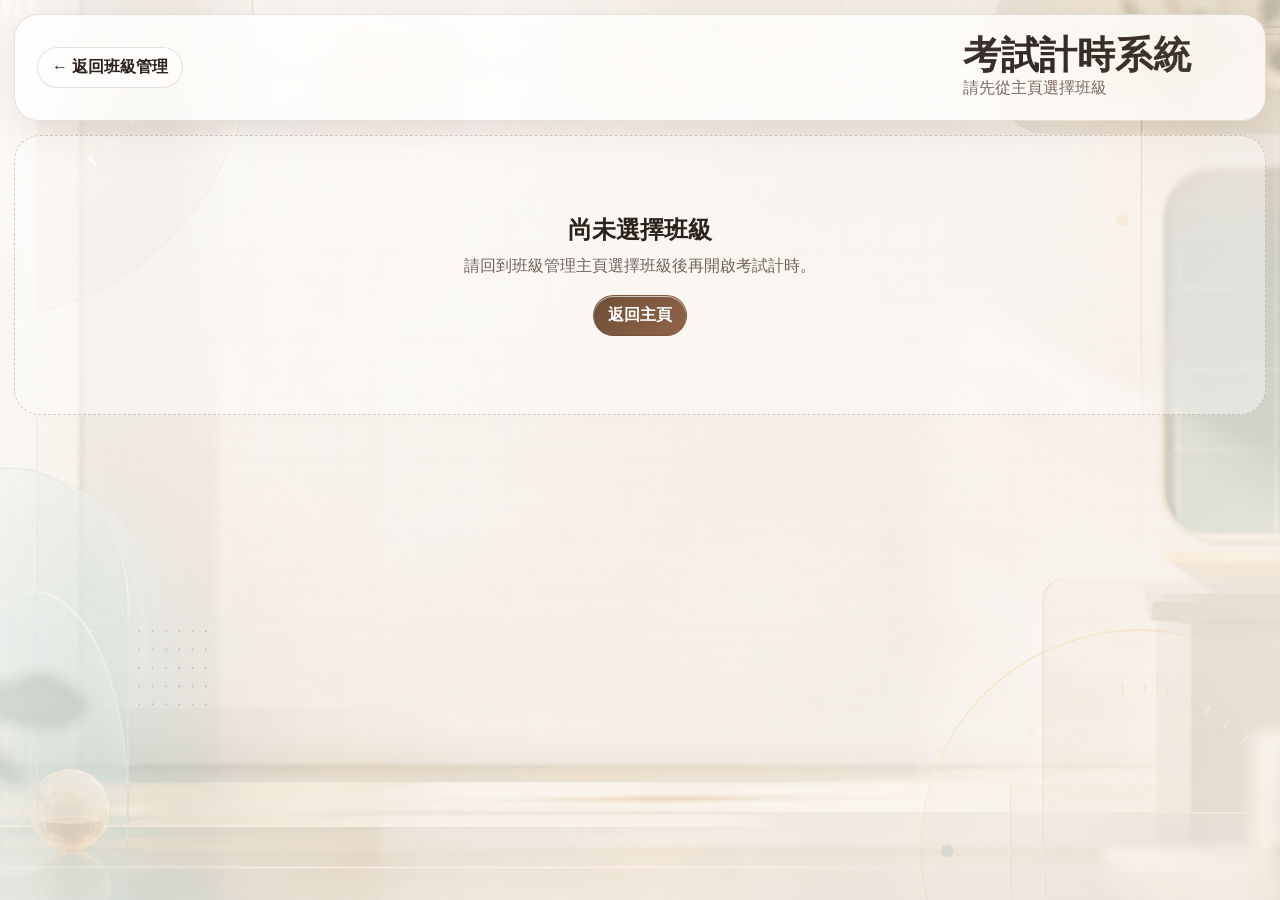
<file: 考試計時/index.html>
<!DOCTYPE html>
<html lang="zh-TW">
<head>
  <meta charset="UTF-8" />
  <meta name="viewport" content="width=device-width, initial-scale=1.0" />
  <title>考試計時系統</title>
  <link rel="stylesheet" href="../liquid-glass-theme.css" />
  <link rel="stylesheet" href="../class-manager-shell.css?v=34" />
  <style>
    * { box-sizing: border-box; min-width: 0; }
    html, body { min-height: 100%; margin: 0; }
    body.light-mode.cm-theme {
      overflow-x: hidden;
      background-image:
        linear-gradient(115deg, rgba(255,255,255,0.74), rgba(255,255,255,0.2) 48%, rgba(247,244,239,0.72)),
        url("../assets/exam-liquid-glass-bg.png") !important;
      background-size: cover !important;
      background-position: center !important;
      background-attachment: fixed !important;
    }
    body::after {
      background:
        linear-gradient(120deg, rgba(255,255,255,0.42), transparent 36%),
        linear-gradient(to bottom, rgba(247,244,239,0.14), rgba(247,244,239,0.46)) !important;
    }
    .exam-page { width: min(1380px, calc(100vw - 28px)); margin: 14px auto 28px; display: grid; gap: 14px; }
    .class-context-bar { flex-wrap: wrap; overflow: visible; container-type: inline-size; }
    .class-context-bar > div { min-width: min(280px, 100%); }
    .class-context-bar .cm-title { font-size: clamp(1.45rem, 5cqw, 2.35rem); overflow-wrap: anywhere; }
    .class-context-bar .cm-topbar-actions { flex: 1 1 420px; min-width: min(100%, 320px); }
    .class-context-bar .cm-button { white-space: nowrap; }
    .exam-workspace { display: grid; grid-template-columns: minmax(280px, 360px) minmax(0, 1fr); gap: 14px; align-items: start; }
    .exam-workspace > * { min-width: 0; }
    .exam-panel { padding: clamp(14px, 2.4cqw, 18px); display: grid; gap: 16px; container-type: inline-size; }
    .exam-field-grid { display: grid; grid-template-columns: 1fr 1fr; gap: 12px; }
    .exam-field { display: grid; gap: 6px; }
    .exam-field label { color: var(--cm-muted); font-size: 12px; font-weight: 900; }
    .exam-field input, .exam-field select, .exam-field textarea { min-height: 42px; padding: 10px 12px; }
    .exam-field textarea { resize: vertical; line-height: 1.6; }
    .exam-time-row { display: grid; grid-template-columns: 1fr 1fr; gap: 10px; }
    .exam-options { display: grid; gap: 10px; }
    .exam-launch-panel { align-self: start; position: sticky; top: 14px; }
    .exam-compose-grid { display: grid; grid-template-columns: minmax(300px, 0.98fr) minmax(260px, 0.72fr); gap: 14px; align-items: stretch; }
    .exam-builder-card, .exam-note-card { padding: 16px; display: grid; gap: 14px; align-content: start; }
    .exam-note-card {
      background:
        linear-gradient(145deg, rgba(255,255,255,0.78), rgba(255,255,255,0.42)),
        radial-gradient(circle at 92% 12%, rgba(199,131,75,0.18), transparent 34%) !important;
    }
    .exam-note-card textarea {
      min-height: 168px;
      max-height: 260px;
      font-size: 15px;
      background: rgba(255,255,255,0.72);
    }
    .exam-section-card { padding: 16px; display: grid; gap: 12px; }
    .exam-section-head { display: flex; justify-content: space-between; gap: 12px; align-items: center; flex-wrap: wrap; }
    .exam-section-head h2 { margin: 0; }
    .exam-hint { color: var(--cm-muted); font-size: 12px; font-weight: 800; line-height: 1.55; }
    .mode-selector { display: grid; grid-template-columns: 1fr 1fr; gap: 10px; }
    .mode-card {
      min-height: 92px;
      padding: 14px;
      border-radius: 18px;
      display: grid;
      align-content: center;
      gap: 6px;
      background: rgba(255,255,255,0.48);
      border: 1px solid var(--cm-border);
      color: var(--cm-muted);
      cursor: pointer;
      transition: transform 0.22s var(--cm-motion), background 0.22s ease, box-shadow 0.22s ease;
      animation: examCardIn 0.42s var(--cm-motion) both;
    }
    .mode-card input { position: absolute; opacity: 0; pointer-events: none; }
    .mode-card strong { color: var(--cm-ink); font-size: 18px; }
    .mode-card span { font-size: 12px; font-weight: 800; line-height: 1.45; }
    .mode-card:hover { transform: translateY(-2px); background: rgba(255,255,255,0.76); }
    .mode-card.is-active {
      background: linear-gradient(135deg, rgba(46,117,108,0.16), rgba(255,255,255,0.78));
      border-color: rgba(46,117,108,0.28);
      box-shadow: 0 18px 42px rgba(46,117,108,0.12);
    }
    .mode-card.is-active strong { color: var(--cm-accent); }
    .exam-toggle {
      min-height: 48px;
      padding: 10px 12px;
      border-radius: 16px;
      display: flex;
      align-items: center;
      gap: 10px;
      background: rgba(255,255,255,0.52);
      border: 1px solid var(--cm-border);
      color: var(--cm-ink);
      font-weight: 900;
      cursor: pointer;
    }
    .exam-toggle input { width: 20px; height: 20px; margin: 0; accent-color: var(--cm-accent); }
    .exam-actions { display: flex; gap: 10px; flex-wrap: wrap; }
    .exam-actions > * { flex: 1; }
    .schedule-list, .history-list { display: grid; gap: 10px; max-height: clamp(190px, 34dvh, 330px); overflow: auto; padding-right: 4px; overscroll-behavior: contain; }
    .schedule-item, .history-item {
      display: grid;
      grid-template-columns: auto minmax(0, 1fr) auto;
      gap: 12px;
      align-items: center;
      padding: 13px;
      border-radius: 16px;
      background: rgba(255,255,255,0.58);
      border: 1px solid var(--cm-border);
      transition: transform 0.2s var(--cm-motion), background 0.2s ease;
    }
    .schedule-item:hover, .history-item:hover { transform: translateY(-2px); background: rgba(255,255,255,0.86); }
    .schedule-item.active { color: var(--cm-ink); background: linear-gradient(135deg, rgba(255,255,255,0.86), rgba(46,117,108,0.14)); border-color: rgba(46,117,108,0.28); }
    .schedule-item.past { opacity: 0.55; }
    .schedule-top { display: flex; justify-content: space-between; gap: 10px; align-items: center; }
    .schedule-clock {
      width: clamp(82px, 15cqw, 96px);
      padding: 8px 10px;
      border-radius: 14px;
      display: grid;
      gap: 2px;
      text-align: center;
      background: rgba(255,255,255,0.64);
      border: 1px solid rgba(255,255,255,0.7);
      color: var(--cm-accent);
      font-family: Inter, ui-monospace, SFMono-Regular, Menlo, monospace;
      font-weight: 900;
    }
    .schedule-clock span { color: var(--cm-muted); font-size: 12px; }
    .schedule-clock strong { white-space: nowrap; }
    .schedule-item.active .schedule-clock { color: var(--cm-accent); background: rgba(255,255,255,0.68); border-color: rgba(46,117,108,0.22); }
    .schedule-item.active .schedule-clock span { color: rgba(255,255,255,0.76); }
    .schedule-body { min-width: 0; display: grid; gap: 4px; }
    .schedule-subject { font-size: clamp(18px, 2.2vw, 26px); line-height: 1.15; font-weight: 900; color: var(--cm-ink); }
    .schedule-item.active .schedule-subject { color: var(--cm-ink); }
    .schedule-status {
      justify-self: end;
      padding: 7px 10px;
      border-radius: 999px;
      background: rgba(255,255,255,0.64);
      border: 1px solid rgba(255,255,255,0.7);
      color: var(--cm-muted);
      font-size: 12px;
      font-weight: 900;
      white-space: nowrap;
    }
    .schedule-item.active .schedule-status { color: var(--cm-accent); background: rgba(255,255,255,0.68); border-color: rgba(46,117,108,0.22); }
    .schedule-time, .history-meta { color: var(--cm-muted); font-size: 12px; font-weight: 800; }
    .schedule-item.active .schedule-time { color: rgba(255,255,255,0.78); }
    .delete-exam { min-height: 30px; padding: 4px 10px !important; }
    .schedule-delete-row { grid-column: 1 / -1; display: flex; justify-content: flex-end; }
    .history-item { grid-template-columns: 1fr; }
    .countdown-board {
      min-height: min(760px, calc(100dvh - 126px));
      padding: clamp(12px, 2.2vw, 22px);
      display: grid;
      grid-template-columns: minmax(270px, 330px) minmax(0, 1fr);
      gap: clamp(12px, 2vw, 18px);
      overflow: hidden;
      position: relative;
      animation: examBoardIn 0.46s var(--cm-motion) both;
    }
    .countdown-board::before {
      content: "";
      position: absolute;
      inset: 0;
      pointer-events: none;
      border-radius: inherit;
      background: linear-gradient(105deg, transparent 0 34%, rgba(255,255,255,0.34) 46%, transparent 58% 100%);
      transform: translateX(-110%);
      animation: examGlassSweep 8s ease-in-out infinite;
    }
    .board-left, .board-main { padding: clamp(12px, 2cqw, 18px); display: flex; flex-direction: column; min-height: 0; overflow: hidden; }
    .board-left .schedule-list { flex: 1; min-height: 0; max-height: none; }
    .board-main { align-items: center; justify-content: center; text-align: center; gap: clamp(14px, 3cqw, 22px); container-type: inline-size; }
    .digital-time { max-width: 100%; font-family: Inter, var(--cm-font); font-size: clamp(3rem, 13cqw, 5.8rem); line-height: 1; font-weight: 900; color: var(--cm-ink); white-space: nowrap; }
    .next-label { color: var(--cm-muted); font-size: clamp(1.1rem, 4cqw, 1.8rem); font-weight: 900; }
    .next-subject { max-width: 100%; font-size: clamp(2.6rem, 13cqw, 7.2rem); line-height: 1.02; font-weight: 900; color: var(--cm-accent); overflow-wrap: anywhere; }
    .timer-huge {
      width: min(760px, 100%);
      max-width: 100%;
      padding: clamp(18px, 4cqw, 26px);
      border-radius: 30px;
      color: var(--cm-ink);
      background:
        linear-gradient(135deg, rgba(255,255,255,0.88), rgba(255,255,255,0.56)),
        radial-gradient(circle at 86% 20%, rgba(46,117,108,0.12), transparent 40%);
      border: 1px solid var(--cm-border);
      box-shadow: 0 24px 70px rgba(111, 78, 55, 0.14);
      font-family: Inter, ui-monospace, SFMono-Regular, Menlo, monospace;
      font-size: clamp(3rem, 15.5cqw, 9.2rem);
      font-weight: 900;
      line-height: 1;
      letter-spacing: 0;
      white-space: nowrap;
      font-variant-numeric: tabular-nums;
      overflow: hidden;
    }
    .note-board {
      width: min(920px, 100%);
      max-height: clamp(92px, 20dvh, 168px);
      overflow: auto;
      padding: 14px 18px 14px 54px;
      border-radius: 20px;
      background:
        linear-gradient(135deg, rgba(255,255,255,0.78), rgba(255,255,255,0.52)),
        radial-gradient(circle at 8% 20%, rgba(199,131,75,0.18), transparent 30%);
      border: 1px solid var(--cm-border);
      color: var(--cm-ink);
      font-size: clamp(16px, 3.3cqw, 25px);
      line-height: 1.42;
      font-weight: 900;
      box-shadow: 0 18px 56px rgba(77, 53, 40, 0.1);
      text-align: left;
      position: relative;
    }
    .note-board::before {
      content: "叮嚀";
      position: absolute;
      left: 14px;
      top: 14px;
      writing-mode: vertical-rl;
      color: var(--cm-accent);
      font-size: 12px;
      letter-spacing: 0.08em;
      opacity: 0.82;
    }
    .attendance-capsule {
      display: inline-flex;
      gap: 18px;
      flex-wrap: wrap;
      justify-content: center;
      padding: 10px 18px;
      border-radius: 999px;
      background: rgba(255,255,255,0.58);
      border: 1px solid var(--cm-border);
      color: var(--cm-muted);
      font-weight: 900;
    }
    .clock { width: 186px; height: 186px; border-radius: 50%; margin: 18px auto 4px; position: relative; background: rgba(255,255,255,0.35); border: 1px solid rgba(255,255,255,0.7); box-shadow: inset 0 0 26px rgba(70,49,35,0.12); }
    .marker { position: absolute; left: 50%; top: 7px; width: 2px; height: 10px; margin-left: -1px; background: rgba(111,78,55,0.42); transform-origin: 50% 86px; }
    .marker.thick { width: 4px; height: 15px; margin-left: -2px; background: var(--cm-accent); }
    .hand { position: absolute; top: 50%; right: 50%; transform-origin: 100%; border-radius: 999px; background: var(--cm-ink); transform: rotate(90deg); }
    .hand.hour { width: 30%; height: 6px; }
    .hand.minute { width: 40%; height: 4px; }
    .hand.second { width: 45%; height: 2px; background: var(--cm-warm); }
    .clock-center { position: absolute; inset: 50% auto auto 50%; width: 12px; height: 12px; border-radius: 50%; background: var(--cm-accent); transform: translate(-50%, -50%); }
    .mode-actions { position: sticky; bottom: 14px; z-index: 10; display: flex; justify-content: flex-end; gap: 10px; padding-top: 10px; }
    .mode-actions .cm-button { background: rgba(255,255,255,0.82) !important; }
    .is-countdown .setup-only { display: none; }
    .is-countdown #class-context-bar { display: none; }
    .is-class-mode .exam-only { display: none !important; }
    .time-only .countdown-board { grid-template-columns: 1fr; }
    .time-only .board-left,
    .time-only .next-label,
    .time-only .next-subject,
    .time-only .note-board { display: none !important; }
    .time-only .board-main { min-height: calc(100dvh - 150px); }
    .time-only .digital-time { font-size: clamp(5rem, 20cqw, 13rem); }
    .time-only .timer-huge { font-size: clamp(4rem, 20cqw, 12rem); }
    .class-time-mode .exam-page { width: min(1400px, calc(100vw - 28px)); }
    .class-time-mode .countdown-board {
      min-height: calc(100dvh - 28px);
      grid-template-columns: 1fr;
      place-items: center;
      background:
        radial-gradient(circle at 50% 44%, rgba(255,255,255,0.84), rgba(255,255,255,0.28) 44%, rgba(46,117,108,0.1)),
        conic-gradient(from 180deg at 50% 50%, rgba(46,117,108,0.16), transparent 18%, rgba(199,131,75,0.18), transparent 52%, rgba(46,117,108,0.14), transparent 78%),
        rgba(255,255,255,0.22);
    }
    .class-time-mode .board-left,
    .class-time-mode .attendance-capsule,
    .class-time-mode .next-label,
    .class-time-mode .next-subject,
    .class-time-mode .timer-huge,
    .class-time-mode .note-board { display: none !important; }
    .class-time-mode .board-main {
      width: min(1180px, 100%);
      min-height: calc(100dvh - 72px);
      padding: clamp(22px, 5vw, 70px);
      justify-content: center;
      gap: 0;
      background:
        linear-gradient(135deg, rgba(255,255,255,0.88), rgba(255,255,255,0.46)),
        radial-gradient(circle at 18% 18%, rgba(199,131,75,0.18), transparent 34%),
        radial-gradient(circle at 88% 82%, rgba(46,117,108,0.16), transparent 34%);
      overflow: hidden;
    }
    .class-time-mode .clock-cluster {
      width: min(980px, 100%);
      aspect-ratio: 2.18 / 1;
      min-height: min(560px, calc(100dvh - 150px));
      padding: clamp(22px, 6cqw, 72px);
      border-radius: clamp(28px, 5cqw, 58px);
      display: grid;
      place-items: center;
      align-content: center;
      gap: clamp(10px, 2cqw, 22px);
      position: relative;
      isolation: isolate;
      background:
        linear-gradient(145deg, rgba(255,255,255,0.58), rgba(255,255,255,0.22)),
        radial-gradient(circle at 50% 50%, rgba(255,255,255,0.72), rgba(255,255,255,0.18) 54%, transparent 55%);
      border: 1px solid rgba(255,255,255,0.78);
      box-shadow:
        inset 0 1px 0 rgba(255,255,255,0.72),
        0 34px 110px rgba(46,117,108,0.18),
        0 16px 50px rgba(70,49,35,0.12);
    }
    .class-time-mode .clock-cluster::before,
    .class-time-mode .clock-cluster::after {
      content: "";
      position: absolute;
      inset: clamp(16px, 3cqw, 40px);
      border-radius: inherit;
      pointer-events: none;
      z-index: -1;
    }
    .class-time-mode .clock-cluster::before {
      border: 1px solid rgba(46,117,108,0.18);
      box-shadow: inset 0 0 0 16px rgba(255,255,255,0.13);
      animation: classTimeBreathe 5.5s ease-in-out infinite;
    }
    .class-time-mode .clock-cluster::after {
      inset: clamp(34px, 6cqw, 86px);
      border: 1px dashed rgba(199,131,75,0.34);
      opacity: 0.62;
      animation: classTimeOrbit 28s linear infinite;
    }
    .class-time-mode .class-time-kicker,
    .class-time-mode .class-time-date {
      display: block;
    }
    .class-time-kicker,
    .class-time-date {
      display: none;
      color: var(--cm-muted);
      font-weight: 900;
      letter-spacing: 0;
      text-align: center;
    }
    .class-time-kicker {
      padding: 7px 13px;
      border-radius: 999px;
      background: rgba(255,255,255,0.62);
      border: 1px solid rgba(255,255,255,0.72);
      color: var(--cm-accent);
      font-size: clamp(0.78rem, 2.2cqw, 1rem);
    }
    .class-time-date {
      font-size: clamp(1rem, 3.4cqw, 1.7rem);
    }
    .class-time-mode .digital-time {
      width: 100%;
      font-size: clamp(4.6rem, 21cqw, 15rem);
      color: var(--cm-accent);
      text-shadow: 0 24px 70px rgba(46,117,108,0.18);
      animation: examTimePulse 4s ease-in-out infinite;
    }
    .class-time-mode .digital-time::after {
      content: "";
      display: block;
      width: min(520px, 58%);
      height: 6px;
      margin: clamp(14px, 3cqw, 28px) auto 0;
      border-radius: 999px;
      background: linear-gradient(90deg, transparent, rgba(46,117,108,0.5), rgba(199,131,75,0.38), transparent);
    }
    .setup-screen, .countdown-screen { display: none; }
    .setup-screen.active, .countdown-screen.active { display: block; animation: cmFloatIn 0.45s var(--cm-motion) both; }
    .class-time-mode .mode-actions {
      position: fixed;
      right: 18px;
      bottom: 18px;
      opacity: 0.14;
      transition: opacity 0.2s ease;
    }
    .class-time-mode .mode-actions:hover,
    .class-time-mode .mode-actions:focus-within { opacity: 1; }
    @keyframes examCardIn {
      from { opacity: 0; transform: translateY(10px) scale(0.98); }
      to { opacity: 1; transform: translateY(0) scale(1); }
    }
    @keyframes examBoardIn {
      from { opacity: 0; transform: translateY(12px); }
      to { opacity: 1; transform: translateY(0); }
    }
    @keyframes examGlassSweep {
      0%, 58% { transform: translateX(-110%); opacity: 0; }
      66% { opacity: 1; }
      86%, 100% { transform: translateX(110%); opacity: 0; }
    }
    @keyframes examTimePulse {
      0%, 100% { transform: translateY(0); text-shadow: 0 24px 70px rgba(46,117,108,0.18); }
      50% { transform: translateY(-3px); text-shadow: 0 30px 86px rgba(46,117,108,0.25); }
    }
    @keyframes classTimeBreathe {
      0%, 100% { transform: scale(1); opacity: 0.68; }
      50% { transform: scale(0.985); opacity: 1; }
    }
    @keyframes classTimeOrbit {
      to { transform: rotate(360deg); }
    }
    @media (max-width: 980px) {
      .exam-workspace, .exam-compose-grid, .countdown-board { grid-template-columns: 1fr; }
      .exam-launch-panel { position: relative; top: auto; }
      .countdown-board { min-height: auto; overflow: visible; }
      .board-left { order: 2; }
      .clock { display: none; }
      .class-context-bar .cm-topbar-actions { justify-content: flex-start; }
    }
    @media (max-width: 640px) {
      .exam-page { width: calc(100vw - 14px); margin-top: 7px; }
      .class-context-bar { padding: 12px; gap: 10px; border-radius: 18px; }
      .class-context-bar .cm-topbar-actions { gap: 6px; }
      .class-context-bar .cm-button { min-height: 36px; padding: 7px 10px !important; font-size: 13px; }
      .exam-field-grid, .exam-time-row { grid-template-columns: 1fr; }
      .mode-selector { grid-template-columns: 1fr; }
      .schedule-item { grid-template-columns: 1fr; }
      .schedule-clock { width: 100%; text-align: left; grid-template-columns: auto 1fr; }
      .schedule-status { justify-self: start; }
      .timer-huge { font-size: clamp(2.8rem, 16cqw, 5.4rem); padding: 16px; border-radius: 22px; }
      .note-board { padding: 42px 14px 14px; max-height: 180px; }
      .note-board::before { writing-mode: horizontal-tb; }
      .mode-actions { position: static; margin-top: 12px; justify-content: center; }
      .is-countdown:not(.class-time-mode) .countdown-board { min-height: calc(100dvh - 74px); }
      .is-countdown:not(.class-time-mode) .board-left { display: none; }
      .class-time-mode .exam-page { width: calc(100vw - 14px); }
      .class-time-mode .countdown-board { min-height: calc(100dvh - 14px); padding: 10px; }
      .class-time-mode .board-main { min-height: calc(100dvh - 64px); padding: 20px; }
      .class-time-mode .clock-cluster {
        aspect-ratio: auto;
        min-height: calc(100dvh - 150px);
        padding: 22px 14px;
      }
      .class-time-mode .digital-time { font-size: clamp(4.2rem, 19cqw, 7rem); }
      .class-time-mode .mode-actions { position: fixed; right: 10px; bottom: 10px; }
    }
  </style>
</head>
<body class="light-mode cm-theme">
  <div class="exam-page">
    <header id="class-context-bar" class="class-context-bar cm-topbar"></header>

    <section id="setup-screen" class="setup-screen active">
      <div class="exam-workspace">
        <aside class="cm-card exam-panel exam-launch-panel">
          <div>
            <div class="cm-eyebrow">EXAM TIMER</div>
            <h1 class="cm-title" style="font-size: clamp(30px, 4vw, 54px);">考試計時系統</h1>
            <p class="cm-description" id="binding-status"></p>
          </div>

          <div class="mode-selector" id="mode-selector">
            <label class="mode-card" data-mode="exam">
              <input type="radio" name="timer-mode" value="exam" />
              <strong>段考模式</strong>
              <span>考程、倒數、應到實到與小叮嚀看板。</span>
            </label>
            <label class="mode-card" data-mode="classTime">
              <input type="radio" name="timer-mode" value="classTime" />
              <strong>課堂時間模式</strong>
              <span>只顯示中央大時鐘，適合投影與日常課堂。</span>
            </label>
          </div>

          <div class="exam-field-grid exam-only">
            <div class="exam-field">
              <label for="expected-count">應到人數</label>
              <input type="number" id="expected-count" min="0" />
            </div>
            <div class="exam-field">
              <label for="actual-count">實到人數</label>
              <input type="number" id="actual-count" min="0" />
            </div>
          </div>

          <button id="start-mode-btn" class="cm-button cm-exam-mode" style="min-height:54px;">一鍵開啟段考模式</button>
        </aside>

        <main class="cm-card exam-panel">
          <div class="cm-grid-4">
            <div class="cm-card cm-stat" style="--cm-i:0"><div class="cm-stat-label">班級學生</div><div class="cm-stat-value" id="student-count">0</div></div>
            <div class="cm-card cm-stat" style="--cm-i:1"><div class="cm-stat-label">今日考程</div><div class="cm-stat-value" id="schedule-count">0</div></div>
            <div class="cm-card cm-stat" style="--cm-i:2"><div class="cm-stat-label">使用紀錄</div><div class="cm-stat-value" id="history-count">0</div></div>
            <div class="cm-card cm-stat" style="--cm-i:3"><div class="cm-stat-label">狀態</div><div class="cm-stat-value" id="timer-state" style="font-size:24px;">待命</div></div>
          </div>

          <div class="exam-compose-grid exam-only">
            <section class="cm-card exam-builder-card">
              <div class="exam-section-head">
                <div>
                  <div class="cm-eyebrow">SCHEDULE SETUP</div>
                  <h2>新增考程</h2>
                </div>
              </div>
              <div class="exam-field">
                <label for="subject-input">考試內容</label>
                <input type="text" id="subject-input" placeholder="例如：數學第一單元" />
              </div>
              <div class="exam-time-row">
                <div class="exam-field">
                  <label>開始時間</label>
                  <div class="exam-time-row">
                    <select id="start-hour"></select>
                    <select id="start-minute"></select>
                  </div>
                </div>
                <div class="exam-field">
                  <label>結束時間</label>
                  <div class="exam-time-row">
                    <select id="end-hour"></select>
                    <select id="end-minute"></select>
                  </div>
                </div>
              </div>
              <div class="exam-actions">
                <button id="add-exam-btn" class="cm-button cm-primary">新增考程</button>
                <button id="clear-schedule-btn" class="cm-button">清空</button>
              </div>
            </section>

            <section class="cm-card exam-note-card">
              <div class="exam-section-head">
                <div>
                  <div class="cm-eyebrow">REMINDER</div>
                  <h2>考試小叮嚀</h2>
                </div>
              </div>
              <div class="exam-field">
                <label for="exam-note">投影看板提示文字</label>
                <textarea id="exam-note" rows="6" placeholder="例如：先寫姓名、答案卡畫記清楚、最後五分鐘檢查。"></textarea>
              </div>
              <div class="exam-hint">小叮嚀會在段考模式看板底部顯示，不會覆蓋考試倒數。</div>
            </section>
          </div>

          <section class="cm-card exam-section-card exam-only">
            <div class="exam-section-head">
              <h2 style="margin:0;">考試時程</h2>
              <span class="cm-pill" id="today-label"></span>
            </div>
            <div id="schedule-list" class="schedule-list"></div>
          </section>

          <section class="cm-card exam-section-card">
            <div class="exam-section-head">
              <h2 style="margin:0;">使用紀錄</h2>
              <button id="clear-history-btn" class="cm-button">清除紀錄</button>
            </div>
            <div id="history-list" class="history-list"></div>
          </section>
        </main>
      </div>
    </section>

    <section id="countdown-screen" class="countdown-screen">
      <div class="cm-glass countdown-board">
        <aside class="cm-card board-left">
          <div class="schedule-top">
            <div>
              <div class="cm-eyebrow">SCHEDULE</div>
              <h2 style="margin:4px 0 0;">今日考程</h2>
            </div>
            <span class="cm-pill" id="mode-date"></span>
          </div>
          <div id="vertical-schedule-list" class="schedule-list" style="margin-top:14px; flex:1;"></div>
          <div class="clock" id="analog-clock">
            <div id="clock-markers"></div>
            <div class="hand hour" id="hour-hand"></div>
            <div class="hand minute" id="minute-hand"></div>
            <div class="hand second" id="second-hand"></div>
            <div class="clock-center"></div>
          </div>
        </aside>
        <main class="cm-card board-main">
          <div class="clock-cluster">
            <div class="class-time-kicker">CLASS TIME</div>
            <div class="digital-time" id="digital-time">00:00:00</div>
            <div class="class-time-date" id="class-time-date"></div>
            <div class="attendance-capsule">
              <span>應到 <strong id="display-expected">--</strong></span>
              <span>實到 <strong id="display-actual">--</strong></span>
            </div>
          </div>
          <div>
            <div class="next-label" id="countdown-label">準備開始</div>
            <div class="next-subject" id="next-subject">--</div>
          </div>
          <div class="timer-huge" id="countdown-timer">00:00:00</div>
          <div class="note-board" id="note-board" style="display:none;"></div>
        </main>
      </div>
      <div class="mode-actions">
        <button id="fullscreen-btn" class="cm-button cm-primary">全螢幕</button>
        <button id="back-setup-btn" class="cm-button">返回設定</button>
      </div>
    </section>
  </div>

  <script src="../class-manager-data.js?v=35"></script>
  <script>
    (function() {
      const pad = n => String(n).padStart(2, "0");
      const todayKey = () => {
        const d = new Date();
        d.setMinutes(d.getMinutes() - d.getTimezoneOffset());
        return d.toISOString().slice(0, 10);
      };
      const displayDate = () => new Date().toLocaleDateString("zh-TW", { month: "2-digit", day: "2-digit", weekday: "short" });
      const toMinutes = time => {
        const parts = String(time || "00:00").split(":").map(Number);
        return (parts[0] || 0) * 60 + (parts[1] || 0);
      };
      const timeToDate = time => {
        const d = new Date();
        const parts = String(time || "00:00").split(":").map(Number);
        d.setHours(parts[0] || 0, parts[1] || 0, 0, 0);
        return d;
      };
      const formatDuration = sec => {
        const s = Math.max(0, Math.floor(sec || 0));
        const h = Math.floor(s / 3600);
        const m = Math.floor((s % 3600) / 60);
        return h ? `${h} 小時 ${m} 分` : `${m} 分 ${s % 60} 秒`;
      };
      const escapeHTML = value => String(value || "").replace(/[&<>"']/g, ch => ({ "&": "&amp;", "<": "&lt;", ">": "&gt;", '"': "&quot;", "'": "&#39;" }[ch]));

      let activeClass = window.ClassManager ? ClassManager.getActiveClass() : null;
      let timer = Object.assign({ mode: "exam", expectedCount: 0, actualCount: 0, note: "", timeOnly: false, schedule: [], history: [] }, activeClass ? activeClass.examTimer : null);
      if (timer.timeOnly && timer.mode !== "classTime") timer.mode = "classTime";
      let interval = null;
      let activeSessionId = null;

      const $ = id => document.getElementById(id);
      const elements = {
        context: $("class-context-bar"),
        expected: $("expected-count"),
        actual: $("actual-count"),
        note: $("exam-note"),
        modeSelector: $("mode-selector"),
        subject: $("subject-input"),
        startHour: $("start-hour"),
        startMinute: $("start-minute"),
        endHour: $("end-hour"),
        endMinute: $("end-minute"),
        scheduleList: $("schedule-list"),
        verticalList: $("vertical-schedule-list"),
        historyList: $("history-list")
      };

      function saveTimer() {
        if (!activeClass || !window.ClassManager) return;
        activeClass.examTimer = timer;
        ClassManager.upsertActiveClass(activeClass);
      }

      function renderContext() {
        if (!activeClass) {
          elements.context.innerHTML = `<a class="cm-button" href="../index.html">← 返回班級管理</a><div><div class="cm-title">考試計時系統</div><div class="context-meta">請先從主頁選擇班級</div></div>`;
          return;
        }
        const classId = encodeURIComponent(activeClass.id);
        elements.context.innerHTML = `<a class="cm-button" href="../index.html">← 返回班級管理</a><div><div class="cm-eyebrow">考試計時</div><div class="cm-title">${activeClass.name}</div><div class="context-meta">${activeClass.students.length} 位學生 · 本機儲存</div></div><nav class="cm-topbar-actions"><a class="cm-button" href="../班級經營動力站2.0/index.html?classId=${classId}">動力站</a><a class="cm-button" href="../黑板/index.html?classId=${classId}">黑板</a><a class="cm-button" href="../座位/index.html?classId=${classId}">座位</a><a class="cm-button" href="../分組系統/index.html?classId=${classId}">分組</a><a class="cm-button cm-exam-mode" href="./index.html?classId=${classId}">考試</a></nav>`;
      }

      function populateTimeSelects() {
        [elements.startHour, elements.endHour].forEach(select => {
          select.innerHTML = "";
          for (let i = 0; i < 24; i++) select.add(new Option(pad(i), pad(i)));
        });
        [elements.startMinute, elements.endMinute].forEach(select => {
          select.innerHTML = "";
          for (let i = 0; i < 60; i += 5) select.add(new Option(pad(i), pad(i)));
        });
        const now = new Date();
        elements.startHour.value = pad(now.getHours());
        elements.startMinute.value = pad(Math.ceil(now.getMinutes() / 5) * 5 % 60);
        const end = new Date(now.getTime() + 40 * 60000);
        elements.endHour.value = pad(end.getHours());
        elements.endMinute.value = pad(Math.ceil(end.getMinutes() / 5) * 5 % 60);
      }

      function syncInputs() {
        if (!activeClass) return;
        elements.expected.value = timer.expectedCount || activeClass.students.length;
        elements.actual.value = timer.actualCount || activeClass.students.length;
        elements.note.value = timer.note || "";
        $("binding-status").textContent = `名單綁定 ${activeClass.name}，預設應到人數等於班級學生數。`;
        syncModeUI();
      }

      function syncModeUI() {
        const mode = timer.mode === "classTime" ? "classTime" : "exam";
        timer.mode = mode;
        document.body.classList.toggle("is-class-mode", mode === "classTime");
        elements.modeSelector.querySelectorAll(".mode-card").forEach(card => {
          const isActive = card.dataset.mode === mode;
          card.classList.toggle("is-active", isActive);
          const input = card.querySelector("input");
          if (input) input.checked = isActive;
        });
        $("start-mode-btn").textContent = mode === "classTime" ? "開啟課堂時間模式" : "一鍵開啟段考模式";
        $("timer-state").textContent = mode === "classTime" ? "課堂時間" : ((timer.schedule || []).length ? "就緒" : "待命");
      }

      function renderSchedule(target, compact) {
        const now = new Date();
        target.innerHTML = "";
        const list = (timer.schedule || []).slice().sort((a, b) => toMinutes(a.start) - toMinutes(b.start));
        if (!list.length) {
          target.innerHTML = `<div class="cm-empty" style="min-height:160px;"><div><h2>尚未建立考程</h2><p>新增至少一個考試內容後即可開啟考試模式。</p></div></div>`;
          return;
        }
        list.forEach(item => {
          const start = timeToDate(item.start);
          const end = timeToDate(item.end);
          const state = now >= end ? "past" : (now >= start && now < end ? "active" : "");
          const duration = Math.max(0, toMinutes(item.end) - toMinutes(item.start));
          const statusText = state === "active" ? "進行中" : (state === "past" ? "已結束" : "未開始");
          const el = document.createElement("div");
          el.className = `schedule-item ${state}`;
          el.innerHTML = `
            <div class="schedule-clock"><strong>${item.start}</strong><span>${item.end}</span></div>
            <div class="schedule-body"><div class="schedule-subject">${escapeHTML(item.subject)}</div><div class="schedule-time">${duration} 分鐘 · ${item.start} - ${item.end}</div></div>
            <span class="schedule-status">${statusText}</span>
            ${compact ? "" : `<div class="schedule-delete-row"><button class="cm-button delete-exam" data-id="${item.id}">刪除</button></div>`}
          `;
          target.appendChild(el);
        });
      }

      function renderHistory() {
        const history = timer.history || [];
        $("history-count").textContent = history.length;
        elements.historyList.innerHTML = "";
        if (!history.length) {
          elements.historyList.innerHTML = `<div class="cm-empty" style="min-height:140px;"><div><h2>尚無紀錄</h2><p>開啟考試模式後會自動記錄時間與考試內容。</p></div></div>`;
          return;
        }
        history.slice(0, 12).forEach(item => {
          const el = document.createElement("div");
          el.className = "history-item";
          const subjects = item.mode === "classTime" || item.timeOnly ? "課堂時間" : ((item.scheduleSnapshot || []).map(s => s.subject).join("、") || "未命名考程");
          const modeText = item.mode === "classTime" || item.timeOnly ? "課堂時間模式" : "段考模式";
          const attendanceText = item.mode === "classTime" || item.timeOnly ? "" : ` · 應到 ${item.expectedCount} / 實到 ${item.actualCount}`;
          el.innerHTML = `<strong>${escapeHTML(subjects)}</strong><div class="history-meta">${new Date(item.startedAt).toLocaleString("zh-TW")} · ${modeText} · ${formatDuration(item.durationSeconds)}${attendanceText}</div>${item.note ? `<div class="history-meta">小叮嚀：${escapeHTML(item.note)}</div>` : ""}`;
          elements.historyList.appendChild(el);
        });
      }

      function renderSetup() {
        if (!activeClass) return;
        timer.schedule = timer.schedule || [];
        timer.history = timer.history || [];
        $("student-count").textContent = activeClass.students.length;
        $("schedule-count").textContent = timer.schedule.length;
        $("today-label").textContent = displayDate();
        syncModeUI();
        renderSchedule(elements.scheduleList, false);
        renderHistory();
      }

      function addExam() {
        const subject = elements.subject.value.trim();
        if (!subject) return alert("請輸入考試內容");
        const start = `${elements.startHour.value}:${elements.startMinute.value}`;
        const end = `${elements.endHour.value}:${elements.endMinute.value}`;
        if (toMinutes(end) <= toMinutes(start)) return alert("結束時間需晚於開始時間");
        timer.schedule.push({ id: `E${Date.now()}`, subject, start, end, date: todayKey() });
        elements.subject.value = "";
        saveTimer();
        renderSetup();
      }

      function updateClock() {
        const now = new Date();
        const h = now.getHours(), m = now.getMinutes(), s = now.getSeconds();
        $("digital-time").textContent = `${pad(h)}:${pad(m)}:${pad(s)}`;
        $("class-time-date").textContent = now.toLocaleDateString("zh-TW", { year: "numeric", month: "long", day: "numeric", weekday: "long" });
        $("second-hand").style.transform = `rotate(${s / 60 * 360 + 90}deg)`;
        $("minute-hand").style.transform = `rotate(${m / 60 * 360 + s / 10 + 90}deg)`;
        $("hour-hand").style.transform = `rotate(${(h % 12) / 12 * 360 + m / 2 + 90}deg)`;
        if (timer.mode === "classTime") return;

        const list = (timer.schedule || []).slice().sort((a, b) => toMinutes(a.start) - toMinutes(b.start));
        const current = list.find(item => now >= timeToDate(item.start) && now < timeToDate(item.end));
        const next = list.find(item => now < timeToDate(item.start));
        let target = null;
        if (current) {
          $("countdown-label").textContent = "距離本節結束";
          $("next-subject").textContent = current.subject;
          target = timeToDate(current.end);
        } else if (next) {
          $("countdown-label").textContent = "距離下一節開始";
          $("next-subject").textContent = next.subject;
          target = timeToDate(next.start);
        } else {
          $("countdown-label").textContent = "今日考程";
          $("next-subject").textContent = "全部結束";
        }
        if (!target) {
          $("countdown-timer").textContent = "完成";
        } else {
          const diff = Math.max(0, target - now);
          const hours = Math.floor(diff / 3600000);
          const mins = Math.floor((diff % 3600000) / 60000);
          const secs = Math.floor((diff % 60000) / 1000);
          $("countdown-timer").textContent = `${pad(hours)}:${pad(mins)}:${pad(secs)}`;
        }
        renderSchedule(elements.verticalList, true);
      }

      function recordStart() {
        activeSessionId = `S${Date.now()}`;
        timer.mode = timer.mode === "classTime" ? "classTime" : "exam";
        timer.expectedCount = Number(elements.expected.value) || activeClass.students.length;
        timer.actualCount = Number(elements.actual.value) || timer.expectedCount;
        timer.note = timer.mode === "classTime" ? "" : elements.note.value.trim();
        timer.timeOnly = timer.mode === "classTime";
        timer.history = timer.history || [];
        timer.history.unshift({
          id: activeSessionId,
          classId: activeClass.id,
          className: activeClass.name,
          startedAt: new Date().toISOString(),
          endedAt: null,
          durationSeconds: 0,
          mode: timer.mode,
          expectedCount: timer.expectedCount,
          actualCount: timer.actualCount,
          note: timer.note,
          timeOnly: timer.timeOnly,
          scheduleSnapshot: (timer.schedule || []).map(item => Object.assign({}, item))
        });
        saveTimer();
      }

      function recordEnd() {
        if (!activeSessionId) return;
        const item = (timer.history || []).find(entry => entry.id === activeSessionId);
        if (item && !item.endedAt) {
          item.endedAt = new Date().toISOString();
          item.durationSeconds = Math.round((new Date(item.endedAt) - new Date(item.startedAt)) / 1000);
          saveTimer();
        }
        activeSessionId = null;
      }

      function startMode() {
        if (!activeClass) return;
        timer.mode = timer.mode === "classTime" ? "classTime" : "exam";
        if (timer.mode === "exam" && (!timer.schedule || timer.schedule.length === 0)) return alert("請先新增至少一個考程");
        recordStart();
        $("display-expected").textContent = timer.expectedCount;
        $("display-actual").textContent = timer.actualCount;
        $("mode-date").textContent = displayDate();
        $("note-board").textContent = timer.note || "";
        $("note-board").style.display = timer.mode === "exam" && timer.note ? "block" : "none";
        document.body.classList.add("is-countdown");
        document.body.classList.toggle("time-only", false);
        document.body.classList.toggle("class-time-mode", timer.mode === "classTime");
        $("setup-screen").classList.remove("active");
        $("countdown-screen").classList.add("active");
        window.scrollTo({ top: 0, behavior: "instant" in window ? "instant" : "auto" });
        updateClock();
        clearInterval(interval);
        interval = setInterval(updateClock, 1000);
      }

      function backSetup() {
        recordEnd();
        clearInterval(interval);
        document.body.classList.remove("is-countdown");
        document.body.classList.remove("time-only");
        document.body.classList.remove("class-time-mode");
        $("countdown-screen").classList.remove("active");
        $("setup-screen").classList.add("active");
        window.scrollTo({ top: 0, behavior: "instant" in window ? "instant" : "auto" });
        renderSetup();
        if (document.fullscreenElement) document.exitFullscreen();
      }

      function initClockMarkers() {
        const box = $("clock-markers");
        box.innerHTML = "";
        for (let i = 0; i < 12; i++) {
          const marker = document.createElement("div");
          marker.className = `marker ${i % 3 === 0 ? "thick" : ""}`;
          marker.style.transform = `rotate(${i * 30}deg)`;
          box.appendChild(marker);
        }
      }

      function bindEvents() {
        $("add-exam-btn").addEventListener("click", addExam);
        $("clear-schedule-btn").addEventListener("click", () => {
          if (!confirm("確定清空考程？")) return;
          timer.schedule = [];
          saveTimer();
          renderSetup();
        });
        $("clear-history-btn").addEventListener("click", () => {
          if (!confirm("確定清除使用紀錄？")) return;
          timer.history = [];
          saveTimer();
          renderSetup();
        });
        elements.scheduleList.addEventListener("click", event => {
          const btn = event.target.closest(".delete-exam");
          if (!btn) return;
          timer.schedule = (timer.schedule || []).filter(item => item.id !== btn.dataset.id);
          saveTimer();
          renderSetup();
        });
        elements.expected.addEventListener("input", () => { timer.expectedCount = Number(elements.expected.value) || 0; saveTimer(); });
        elements.actual.addEventListener("input", () => { timer.actualCount = Number(elements.actual.value) || 0; saveTimer(); });
        elements.note.addEventListener("input", () => { timer.note = elements.note.value; saveTimer(); });
        elements.modeSelector.addEventListener("change", event => {
          if (!event.target.matches('input[name="timer-mode"]')) return;
          timer.mode = event.target.value === "classTime" ? "classTime" : "exam";
          timer.timeOnly = timer.mode === "classTime";
          saveTimer();
          syncModeUI();
        });
        $("start-mode-btn").addEventListener("click", startMode);
        $("back-setup-btn").addEventListener("click", backSetup);
        $("fullscreen-btn").addEventListener("click", () => {
          if (!document.fullscreenElement) document.documentElement.requestFullscreen();
          else document.exitFullscreen();
        });
        window.addEventListener("beforeunload", recordEnd);
      }

      renderContext();
      populateTimeSelects();
      initClockMarkers();
      bindEvents();
      if (activeClass) {
        syncInputs();
        renderSetup();
      } else {
        $("setup-screen").innerHTML = `<div class="cm-empty"><div><h2>尚未選擇班級</h2><p>請回到班級管理主頁選擇班級後再開啟考試計時。</p><a class="cm-button cm-primary" href="../index.html">返回主頁</a></div></div>`;
      }
    })();
  </script>
</body>
</html>
</file>
<file: class-manager-shell.css>
@property --cm-angle {
  syntax: "<angle>";
  inherits: false;
  initial-value: -70deg;
}

:root {
  --cm-bg: #f6f1e8;
  --cm-surface: rgba(255, 255, 255, 0.76);
  --cm-surface-soft: rgba(255, 255, 255, 0.54);
  --cm-surface-strong: rgba(255, 255, 255, 0.9);
  --cm-border: rgba(105, 77, 58, 0.16);
  --cm-border-strong: rgba(105, 77, 58, 0.28);
  --cm-ink: #2d211c;
  --cm-muted: #74615a;
  --cm-faint: #9b8b83;
  --cm-accent: #6f4e37;
  --cm-accent-2: #2e756c;
  --cm-warm: #c7834b;
  --cm-danger: #a94338;
  --cm-good: #2e756c;
  --cm-radius: 18px;
  --cm-radius-lg: 26px;
  --cm-shadow: 0 22px 70px rgba(70, 49, 35, 0.14);
  --cm-shadow-soft: 0 12px 36px rgba(70, 49, 35, 0.1);
  --cm-font: 'PingFang TC', 'Noto Sans TC', 'Microsoft JhengHei', 'Helvetica Neue', Arial, sans-serif;
  --cm-motion: cubic-bezier(0.2, 0.8, 0.2, 1);
}

* {
  box-sizing: border-box;
}

html,
body {
  min-height: 100%;
  overflow-x: hidden;
  overflow-y: auto;
}

body.cm-theme,
body.light-mode,
body {
  font-family: var(--cm-font);
  color: var(--cm-ink);
  background:
    linear-gradient(115deg, rgba(255, 255, 255, 0.5), transparent 18%, rgba(111, 78, 55, 0.06) 32%, transparent 54%),
    linear-gradient(20deg, rgba(46, 117, 108, 0.12), transparent 34%, rgba(199, 131, 75, 0.16) 68%, transparent 100%),
    linear-gradient(135deg, #f8f3ea 0%, #eee3d6 52%, #f6efe5 100%) !important;
  background-attachment: fixed !important;
  -webkit-font-smoothing: antialiased;
}

body.cm-theme::before {
  content: "";
  position: fixed;
  inset: 0;
  z-index: -2;
  pointer-events: none;
  background-image:
    linear-gradient(rgba(111, 78, 55, 0.04) 1px, transparent 1px),
    linear-gradient(90deg, rgba(111, 78, 55, 0.035) 1px, transparent 1px);
  background-size: 42px 42px;
  mask-image: linear-gradient(to bottom, rgba(0, 0, 0, 0.82), transparent 86%);
}

body.cm-theme::after {
  content: "";
  position: fixed;
  inset: 0;
  z-index: -1;
  pointer-events: none;
  background:
    linear-gradient(120deg, rgba(255, 255, 255, 0.5), transparent 35%),
    radial-gradient(circle at 55% 100%, rgba(255, 255, 255, 0.42), transparent 38vw);
}

@keyframes cmLiquidSweep {
  from { --cm-angle: -70deg; }
  to { --cm-angle: 290deg; }
}

@keyframes cmFloatIn {
  from {
    opacity: 0;
    transform: translateY(14px) scale(0.985);
  }
  to {
    opacity: 1;
    transform: translateY(0) scale(1);
  }
}

@keyframes cmBreath {
  0%, 100% { box-shadow: var(--cm-shadow-soft); }
  50% { box-shadow: 0 18px 48px rgba(70, 49, 35, 0.16); }
}

button,
input,
textarea,
select {
  font: inherit;
}

button,
a {
  -webkit-tap-highlight-color: transparent;
}

.cm-page {
  width: min(1500px, calc(100vw - 28px));
  margin: 0 auto;
  padding: 14px 0 28px;
}

.cm-app-shell {
  width: min(1500px, calc(100vw - 28px));
  min-height: calc(100vh - 28px);
  margin: 14px auto;
  display: grid;
  grid-template-columns: 268px minmax(0, 1fr);
  gap: 14px;
}

.cm-sidebar,
.cm-main,
.cm-glass {
  position: relative;
  background:
    linear-gradient(var(--cm-angle), rgba(255, 255, 255, 0.72), rgba(255, 255, 255, 0.34) 34%, rgba(255, 255, 255, 0.7) 68%),
    var(--cm-surface);
  border: 1px solid var(--cm-border);
  box-shadow: var(--cm-shadow);
  backdrop-filter: blur(28px) saturate(170%);
  -webkit-backdrop-filter: blur(28px) saturate(170%);
  overflow: hidden;
  animation: cmFloatIn 0.55s var(--cm-motion) both;
}

.cm-sidebar::before,
.cm-main::before,
.cm-glass::before,
.cm-card::before,
.class-context-bar::before {
  content: "";
  position: absolute;
  inset: 0;
  pointer-events: none;
  border-radius: inherit;
  background:
    linear-gradient(130deg, rgba(255, 255, 255, 0.48), transparent 24%, transparent 70%, rgba(255, 255, 255, 0.22)),
    linear-gradient(var(--cm-angle), transparent 20%, rgba(255, 255, 255, 0.32), transparent 48%);
  opacity: 0.55;
  mix-blend-mode: screen;
  animation: cmLiquidSweep 9s linear infinite;
}

.cm-sidebar {
  position: sticky;
  top: 14px;
  min-height: calc(100vh - 28px);
  align-self: start;
  border-radius: var(--cm-radius-lg);
  padding: 16px;
  display: flex;
  flex-direction: column;
  gap: 16px;
}

.cm-main {
  min-height: calc(100vh - 28px);
  border-radius: 30px;
  overflow: hidden;
}

.cm-brand {
  display: flex;
  align-items: center;
  gap: 12px;
  padding-bottom: 14px;
  border-bottom: 1px solid var(--cm-border);
}

.cm-brand-icon {
  width: 46px;
  height: 46px;
  border-radius: 16px;
  display: grid;
  place-items: center;
  color: white;
  font-size: 22px;
  font-weight: 900;
  background: linear-gradient(135deg, var(--cm-accent), var(--cm-warm));
  box-shadow: 0 12px 24px rgba(111, 78, 55, 0.22);
}

.cm-brand-title {
  font-weight: 900;
  font-size: 18px;
  letter-spacing: 0;
}

.cm-brand-subtitle,
.cm-muted {
  color: var(--cm-muted);
  font-size: 12px;
}

.cm-section-label {
  color: var(--cm-faint);
  font-size: 11px;
  font-weight: 800;
  letter-spacing: 0.1em;
  text-transform: uppercase;
}

.cm-class-list,
.cm-nav-list {
  display: grid;
  gap: 8px;
}

.cm-class-chip,
.cm-nav-link,
.cm-action,
.cm-button {
  min-height: 42px;
  display: inline-flex;
  align-items: center;
  justify-content: center;
  gap: 8px;
  border: 1px solid var(--cm-border);
  border-radius: 999px;
  color: var(--cm-ink);
  background: rgba(255, 255, 255, 0.55);
  text-decoration: none;
  cursor: pointer;
  position: relative;
  overflow: hidden;
  transition: transform 0.2s var(--cm-motion), background 0.2s ease, border-color 0.2s ease, box-shadow 0.2s ease;
}

.cm-class-chip::before,
.cm-nav-link::before,
.cm-action::before,
.cm-button::before,
.btn::before {
  content: "";
  position: absolute;
  inset: 1px;
  border-radius: inherit;
  pointer-events: none;
  background: linear-gradient(115deg, rgba(255,255,255,0.58), transparent 36%, rgba(255,255,255,0.18));
  opacity: 0;
  transition: opacity 0.2s ease;
}

.cm-class-chip {
  width: 100%;
  justify-content: space-between;
  border-radius: 15px;
  padding: 10px 12px;
  text-align: left;
}

.cm-class-chip:hover,
.cm-class-chip.is-active,
.cm-nav-link:hover,
.cm-nav-link.is-active,
.cm-action:hover,
.cm-button:hover {
  background: rgba(255, 255, 255, 0.92);
  border-color: var(--cm-border-strong);
  transform: translateY(-2px);
  box-shadow: var(--cm-shadow-soft);
}

.cm-class-chip:hover::before,
.cm-nav-link:hover::before,
.cm-action:hover::before,
.cm-button:hover::before,
.btn:hover::before {
  opacity: 1;
}

.cm-class-chip.is-active,
.cm-nav-link.is-active {
  color: white;
  background: linear-gradient(135deg, var(--cm-accent), #8b674e);
  border-color: rgba(255, 255, 255, 0.4);
  animation: cmBreath 3.8s ease-in-out infinite;
}

.cm-class-chip strong {
  display: block;
  font-size: 14px;
}

.cm-class-chip span {
  font-size: 12px;
}

.cm-nav-link {
  justify-content: flex-start;
  border-radius: 15px;
  padding: 10px 12px;
  font-weight: 700;
}

.cm-nav-icon {
  width: 28px;
  height: 28px;
  display: grid;
  place-items: center;
  border-radius: 10px;
  color: var(--cm-accent);
  background: rgba(111, 78, 55, 0.08);
}

.cm-nav-link.is-active .cm-nav-icon {
  color: white;
  background: rgba(255, 255, 255, 0.18);
}

.cm-sidebar-footer {
  margin-top: auto;
  display: grid;
  gap: 8px;
}

.cm-topbar,
.class-context-bar {
  min-height: 74px;
  display: flex;
  align-items: center;
  justify-content: space-between;
  gap: 16px;
  padding: 18px 22px;
  border-radius: 24px;
  background: var(--cm-surface) !important;
  border: 1px solid var(--cm-border) !important;
  box-shadow: var(--cm-shadow-soft) !important;
  backdrop-filter: blur(22px) saturate(155%);
  -webkit-backdrop-filter: blur(22px) saturate(155%);
}

.cm-main .cm-topbar {
  border-radius: 0;
  border-top: 0 !important;
  border-left: 0 !important;
  border-right: 0 !important;
  box-shadow: none !important;
}

.cm-eyebrow,
.context-label {
  color: var(--cm-accent);
  font-size: 11px;
  font-weight: 900;
  letter-spacing: 0.1em;
  text-transform: uppercase;
}

.cm-title,
.context-title {
  margin: 3px 0 0;
  color: var(--cm-ink);
  font-size: clamp(26px, 3vw, 42px);
  line-height: 1.05;
  font-weight: 900;
  letter-spacing: 0;
}

.cm-description,
.context-meta {
  color: var(--cm-muted);
  line-height: 1.65;
}

.cm-topbar-actions {
  display: flex;
  gap: 9px;
  flex-wrap: wrap;
  justify-content: flex-end;
}

.cm-button,
.cm-action,
.btn,
.btn-primary,
.btn-secondary,
.nav-btn,
.main-action-btn {
  position: relative;
  overflow: hidden;
  border-radius: 999px !important;
  min-height: 40px;
  padding: 9px 14px !important;
  font-weight: 800 !important;
  border: 1px solid var(--cm-border) !important;
  box-shadow: inset 0 1px 0 rgba(255, 255, 255, 0.65);
}

.cm-button.cm-primary,
.cm-action.cm-primary,
.btn-primary,
.nav-btn,
.main-action-btn {
  color: #fff !important;
  background: linear-gradient(135deg, var(--cm-accent), #8f6549) !important;
}

.cm-button.cm-secondary,
.btn-secondary {
  color: var(--cm-accent) !important;
  background: rgba(255, 255, 255, 0.64) !important;
}

.cm-content {
  padding: 18px;
  display: grid;
  gap: 14px;
}

.cm-card,
.panel,
.card,
.controls-panel,
.layout-controls,
.tool-widget,
.modal-content,
.modal-card {
  position: relative;
  background:
    linear-gradient(140deg, rgba(255,255,255,0.7), rgba(255,255,255,0.42)),
    var(--cm-surface-soft) !important;
  border: 1px solid var(--cm-border) !important;
  border-radius: var(--cm-radius) !important;
  box-shadow: var(--cm-shadow-soft) !important;
  backdrop-filter: blur(20px) saturate(155%);
  -webkit-backdrop-filter: blur(20px) saturate(155%);
  overflow: hidden;
  animation: cmFloatIn 0.5s var(--cm-motion) both;
  transition: transform 0.22s var(--cm-motion), box-shadow 0.22s ease, border-color 0.22s ease;
}

.cm-card:hover,
.card:hover,
.panel:hover {
  transform: translateY(-2px);
  border-color: var(--cm-border-strong) !important;
  box-shadow: 0 18px 52px rgba(70, 49, 35, 0.14) !important;
}

.cm-card-strong,
.workspace,
.rail,
.seating-chart-container #seat-map-wrapper {
  background: var(--cm-surface) !important;
  border: 1px solid var(--cm-border) !important;
  box-shadow: var(--cm-shadow) !important;
}

input,
textarea,
select,
.input-field {
  color: var(--cm-ink) !important;
  background: rgba(255, 255, 255, 0.74) !important;
  border: 1px solid var(--cm-border) !important;
  border-radius: 14px !important;
  outline: none;
}

input:focus,
textarea:focus,
select:focus,
.input-field:focus {
  border-color: rgba(46, 117, 108, 0.46) !important;
  box-shadow: 0 0 0 4px rgba(46, 117, 108, 0.12) !important;
}

.cm-pill {
  display: inline-flex;
  align-items: center;
  gap: 6px;
  min-height: 30px;
  padding: 5px 10px;
  border-radius: 999px;
  color: var(--cm-muted);
  background: rgba(255, 255, 255, 0.5);
  border: 1px solid var(--cm-border);
  font-size: 12px;
  font-weight: 800;
}

.cm-grid-4 {
  display: grid;
  grid-template-columns: repeat(4, minmax(0, 1fr));
  gap: 12px;
}

.cm-stat {
  min-height: 96px;
  padding: 16px;
  animation-delay: calc(var(--cm-i, 0) * 70ms);
}

.cm-stat-label {
  color: var(--cm-muted);
  font-size: 12px;
  font-weight: 800;
}

.cm-exam-mode {
  color: #fff !important;
  background: linear-gradient(135deg, #2e756c, #0d4d48) !important;
  border-color: rgba(255,255,255,0.42) !important;
}

@media (prefers-reduced-motion: reduce) {
  *,
  *::before,
  *::after {
    animation-duration: 0.01ms !important;
    animation-iteration-count: 1 !important;
    transition-duration: 0.01ms !important;
    scroll-behavior: auto !important;
  }
}

.cm-stat-value {
  margin-top: 6px;
  color: var(--cm-ink);
  font-size: 30px;
  font-weight: 900;
}

.cm-empty {
  min-height: 280px;
  display: grid;
  place-items: center;
  text-align: center;
  padding: 34px;
  border: 1px dashed var(--cm-border-strong);
  border-radius: var(--cm-radius-lg);
  background: rgba(255, 255, 255, 0.42);
}

.cm-empty h2 {
  margin: 0 0 10px;
  color: var(--cm-ink);
}

.cm-empty p {
  margin: 0 0 18px;
  color: var(--cm-muted);
}

@media (max-width: 980px) {
  .cm-app-shell {
    width: min(100vw - 18px, 760px);
    grid-template-columns: 1fr;
    margin: 9px auto;
  }

  .cm-sidebar {
    position: static;
    min-height: auto;
  }

  .cm-nav-list {
    grid-template-columns: repeat(2, minmax(0, 1fr));
  }

  .cm-main {
    min-height: auto;
  }

  .cm-grid-4 {
    grid-template-columns: repeat(2, minmax(0, 1fr));
  }
}

@media (max-width: 640px) {
  .cm-page,
  .cm-app-shell {
    width: calc(100vw - 14px);
  }

  .cm-topbar,
  .class-context-bar {
    align-items: flex-start;
    flex-direction: column;
    padding: 16px;
  }

  .cm-nav-list,
  .cm-grid-4 {
    grid-template-columns: 1fr;
  }

  .cm-content {
    padding: 12px;
  }
}
</file>
<file: liquid-glass-theme.css>
/* === 液態玻璃動畫變數 === */
@property --angle-1 {
    syntax: "<angle>";
    inherits: false;
    initial-value: -75deg;
}

@property --angle-2 {
    syntax: "<angle>";
    inherits: false;
    initial-value: -45deg;
}

:root {
    /* 🌙 Dark Mode - 科技黑 */
    --color-background: #0F0F1B;
    --color-text-primary: #ffffff;
    --color-text-secondary: rgba(255, 255, 255, 0.7);
    --color-glass-bg: rgba(255, 255, 255, 0.03);
    --color-glass-border: rgba(255, 255, 255, 0.1);
    --color-glass-hover: rgba(255, 255, 255, 0.08);
    --color-input-bg: rgba(0, 0, 0, 0.4);
    --color-accent: #a7a7d1;
    --color-accent-hover: rgba(167, 167, 209, 0.2);
    --color-heart: #ff4757;

    /* 液態按鈕專屬變數 */
    --color-button-shadow-1: rgba(0, 0, 0, 0.05);
    --color-button-shadow-2: rgba(255, 255, 255, 0.5);
    --color-button-shadow-3: rgba(0, 0, 0, 0.2);
    --color-button-shadow-4: rgba(255, 255, 255, 0.2);
    --anim--hover-time: 400ms;
    --anim--hover-ease: cubic-bezier(0.25, 1, 0.5, 1);

    --sidebar-width: 260px;
}

body.light-mode {
    /* ☕ Light Mode - 溫暖拿鐵 */
    --color-background: #F7F4EF;
    --color-text-primary: #3E2723;
    --color-text-secondary: #795C54;
    --color-glass-bg: rgba(255, 255, 255, 0.6);
    --color-glass-border: rgba(111, 78, 55, 0.15);
    --color-glass-hover: rgba(255, 255, 255, 0.9);
    --color-input-bg: rgba(255, 255, 255, 0.8);
    --color-accent: #6F4E37;
    --color-accent-hover: rgba(111, 78, 55, 0.1);
    --color-heart: #D84315;

    /* 液態按鈕淺色變數 */
    --color-button-shadow-1: rgba(255, 255, 255, 0.8);
    --color-button-shadow-2: rgba(0, 0, 0, 0.1);
    --color-button-shadow-3: rgba(0, 0, 0, 0.05);
    --color-button-shadow-4: rgba(255, 255, 255, 0.5);
}

*,
*::before,
*::after {
    box-sizing: border-box;
    margin: 0;
    padding: 0;
}

html,
body {
    height: 100%;
    overflow: hidden;
    font-family: "Inter", "Noto Sans TC", sans-serif;
}

body {
    background-color: var(--color-background);
    background-image: url('https://github.com/chunsheng612/FunFun.AI-Website/blob/main/ai-tools-bg-black.png?raw=true');
    background-repeat: no-repeat;
    background-position: center;
    background-size: cover;
    color: var(--color-text-primary);
    transition: background-color 0.5s ease, color 0.5s ease, background-image 0.5s ease;
}

body.light-mode {
    background-image: url('https://github.com/chunsheng612/FunFun.AI-Website/blob/main/ai-tools-bg-light.png?raw=true');
}

#tsparticles {
    position: fixed;
    top: 0;
    left: 0;
    width: 100%;
    height: 100%;
    z-index: -1;
    pointer-events: none;
}

/* === Animations === */
@keyframes fadeSlideUp {
    from {
        opacity: 0;
        transform: translateY(25px);
    }

    to {
        opacity: 1;
        transform: translateY(0);
    }
}

@keyframes heartBounce {
    0% {
        transform: scale(1);
    }

    40% {
        transform: scale(1.35);
    }

    100% {
        transform: scale(1);
    }
}

@keyframes fadeIn {
    from {
        opacity: 0;
    }

    to {
        opacity: 1;
    }
}

/* === App Layout === */
.app-container {
    display: flex;
    height: 100vh;
    width: 100vw;
    position: relative;
    z-index: 1;
}

.glass-panel {
    background-color: var(--color-glass-bg);
    backdrop-filter: blur(16px);
    -webkit-backdrop-filter: blur(16px);
    border: 1px solid var(--color-glass-border);
    box-shadow: 0 8px 32px rgba(0, 0, 0, 0.08);
    transition: background-color 0.4s ease, border-color 0.4s ease;
}

/* --- Sidebar --- */
.sidebar {
    width: var(--sidebar-width);
    flex-shrink: 0;
    display: flex;
    flex-direction: column;
    margin: 16px 0 16px 16px;
    border-radius: 20px;
    overflow-y: auto;
    padding: 24px 12px;
    transition: width 0.4s cubic-bezier(0.2, 0.8, 0.2, 1), margin 0.4s ease, opacity 0.3s ease;
    z-index: 100;
    scrollbar-width: none;
}

.sidebar::-webkit-scrollbar {
    display: none;
}

.sidebar.collapsed-desktop {
    width: 0;
    margin: 0;
    padding: 0;
    opacity: 0;
    border: none;
    pointer-events: none;
}

.nav-section-title {
    font-size: 0.75rem;
    color: var(--color-text-secondary);
    margin: 16px 0 8px 12px;
    font-weight: 600;
    letter-spacing: 0.5px;
}

.nav-btn {
    display: flex;
    align-items: center;
    gap: 12px;
    width: 100%;
    padding: 10px 12px;
    border: none;
    background: transparent;
    color: var(--color-text-secondary);
    font-size: 0.9rem;
    font-weight: 500;
    text-align: left;
    border-radius: 12px;
    cursor: pointer;
    transition: all 0.25s cubic-bezier(0.2, 0.8, 0.2, 1);
    margin-bottom: 4px;
}

.nav-btn svg {
    width: 18px;
    height: 18px;
    stroke: currentColor;
    fill: none;
    stroke-width: 2;
    stroke-linecap: round;
    stroke-linejoin: round;
    transition: transform 0.2s;
}

.nav-btn:hover {
    background: var(--color-glass-hover);
    color: var(--color-text-primary);
    transform: translateX(4px);
}

.nav-btn.active {
    background: var(--color-accent);
    color: #fff;
    font-weight: 600;
    transform: translateX(4px);
    box-shadow: 0 4px 12px rgba(0, 0, 0, 0.1);
}

body.light-mode .nav-btn.active {
    color: var(--color-bg-base);
}

/* --- Main Content Area --- */
.main-wrapper {
    flex: 1;
    display: flex;
    flex-direction: column;
    min-width: 0;
}

/* --- Topbar --- */
.topbar {
    height: 68px;
    margin: 16px 16px 0 16px;
    border-radius: 20px;
    display: flex;
    align-items: center;
    justify-content: space-between;
    padding: 0 20px;
    gap: 24px;
    flex-shrink: 0;
    position: relative;
}

.brand-area {
    display: flex;
    align-items: center;
    gap: 12px;
}

.hamburger-btn {
    display: flex;
    align-items: center;
    justify-content: center;
    background: transparent;
    border: none;
    color: var(--color-text-primary);
    cursor: pointer;
    padding: 6px;
    border-radius: 8px;
    transition: all 0.2s;
    margin-left: -4px;
}

.hamburger-btn:hover {
    background: var(--color-accent-hover);
}

.hamburger-btn svg {
    width: 22px;
    height: 22px;
    stroke: currentColor;
    stroke-width: 2;
    stroke-linecap: round;
    fill: none;
}

.brand-avatar {
    width: 34px;
    height: 34px;
    border-radius: 50%;
    object-fit: cover;
    transition: transform 0.3s;
    box-shadow: 0 4px 10px rgba(0, 0, 0, 0.2);
}

.brand-area:hover .brand-avatar {
    transform: scale(1.05) rotate(-2deg);
}

.brand-title {
    font-size: 1.1rem;
    font-weight: 700;
    color: var(--color-text-primary);
    letter-spacing: 0.5px;
}

/* Search Area */
.search-container {
    flex: 1;
    max-width: 400px;
    position: relative;
    display: flex;
    align-items: center;
}

.search-icon {
    position: absolute;
    left: 14px;
    top: 50%;
    transform: translateY(-50%);
    width: 16px;
    height: 16px;
    color: var(--color-text-secondary);
    pointer-events: none;
}

#search-input {
    width: 100%;
    background: var(--color-input-bg);
    border: 1px solid var(--color-glass-border);
    border-radius: 99px;
    padding: 10px 36px 10px 40px;
    color: var(--color-text-primary);
    font-size: 0.9rem;
    outline: none;
    transition: all 0.3s cubic-bezier(0.2, 0.8, 0.2, 1);
    font-family: inherit;
}

#search-input:focus {
    border-color: var(--color-accent);
    width: 105%;
    box-shadow: 0 0 0 3px var(--color-accent-hover);
}

#search-input::placeholder {
    color: var(--color-text-secondary);
    opacity: 0.7;
}

.clear-btn {
    position: absolute;
    right: 12px;
    top: 50%;
    transform: translateY(-50%);
    background: none;
    border: none;
    color: var(--color-text-secondary);
    cursor: pointer;
    display: none;
    padding: 4px;
    font-size: 14px;
    transition: transform 0.2s;
}

.clear-btn:hover {
    color: var(--color-text-primary);
    transform: translateY(-50%) scale(1.2);
}

.mobile-search-btn,
.mobile-search-back {
    display: none;
    background: transparent;
    border: none;
    color: var(--color-text-primary);
    cursor: pointer;
    padding: 8px;
}

.mobile-search-btn svg,
.mobile-search-back svg {
    width: 20px;
    height: 20px;
    stroke: currentColor;
    fill: none;
    stroke-width: 2;
    stroke-linecap: round;
    stroke-linejoin: round;
}

.topbar-actions {
    display: flex;
    align-items: center;
    gap: 8px;
}

/* 登入按鈕 */
.auth-btn {
    display: flex;
    align-items: center;
    gap: 8px;
    background: var(--color-input-bg);
    border: 1px solid var(--color-glass-border);
    padding: 6px 14px;
    border-radius: 99px;
    color: var(--color-text-primary);
    cursor: pointer;
    transition: all 0.3s cubic-bezier(0.2, 0.8, 0.2, 1);
    backdrop-filter: blur(12px);
}

.auth-btn:hover {
    background: var(--color-accent-hover);
    border-color: var(--color-accent);
    transform: translateY(-2px);
    box-shadow: 0 4px 10px rgba(0, 0, 0, 0.1);
}

.auth-btn img {
    width: 22px;
    height: 22px;
    border-radius: 50%;
    display: none;
    object-fit: cover;
}

.auth-btn span {
    font-size: 0.9rem;
    font-weight: 600;
    white-space: nowrap;
}

.icon-btn {
    background: var(--color-input-bg);
    border: 1px solid var(--color-glass-border);
    width: 38px;
    height: 38px;
    border-radius: 50%;
    display: flex;
    align-items: center;
    justify-content: center;
    color: var(--color-text-primary);
    cursor: pointer;
    transition: all 0.3s cubic-bezier(0.2, 0.8, 0.2, 1);
}

.icon-btn:hover {
    background: var(--color-accent-hover);
    border-color: var(--color-accent);
    transform: translateY(-2px);
    box-shadow: 0 4px 10px rgba(0, 0, 0, 0.1);
}

.icon-btn svg {
    width: 18px;
    height: 18px;
    stroke: currentColor;
    fill: none;
    stroke-width: 2;
    stroke-linecap: round;
    stroke-linejoin: round;
}

/* --- Content Area --- */
.content-area {
    flex: 1;
    overflow-y: auto;
    padding: 24px 16px;
    scroll-behavior: smooth;
    display: flex;
    flex-direction: column;
}

.content-area::-webkit-scrollbar {
    width: 6px;
}

.content-area::-webkit-scrollbar-track {
    background: transparent;
}

.content-area::-webkit-scrollbar-thumb {
    background: var(--color-glass-border);
    border-radius: 3px;
}

.section-header {
    margin-bottom: 24px;
    padding-left: 4px;
}

.section-title {
    font-size: 1.35rem;
    font-weight: 700;
    display: flex;
    align-items: center;
    gap: 10px;
    color: var(--color-text-primary);
}

.section-title svg {
    width: 24px;
    height: 24px;
    stroke: currentColor;
    fill: none;
    stroke-width: 2;
}

/* --- Tool Grid & Cards --- */
.tool-grid {
    display: grid;
    grid-template-columns: repeat(auto-fill, minmax(310px, 1fr));
    gap: 20px;
    padding-bottom: 20px;
    flex: 1;
    align-content: start;
}

.tool-card {
    background: var(--color-glass-bg);
    border: 1px solid var(--color-glass-border);
    border-radius: 20px;
    padding: 20px;
    display: flex;
    flex-direction: column;
    gap: 12px;
    position: relative;
    transition: border-color 0.3s ease, background 0.3s ease, transform 0.3s cubic-bezier(0.2, 0.8, 0.2, 1), box-shadow 0.3s ease;
    opacity: 0;
    backdrop-filter: blur(12px);
    -webkit-backdrop-filter: blur(12px);
}

.tool-card.hidden {
    display: none !important;
}

.tool-card:hover {
    border-color: var(--color-accent);
    background: var(--color-glass-hover);
    transform: translateY(-6px);
    box-shadow: 0 12px 30px rgba(0, 0, 0, 0.15);
}

.card-header {
    display: flex;
    align-items: flex-start;
    gap: 12px;
    padding-right: 28px;
}

.card-icon {
    color: var(--color-accent);
    flex-shrink: 0;
    display: flex;
    align-items: center;
    justify-content: center;
    background: var(--color-input-bg);
    padding: 8px;
    border-radius: 12px;
    border: 1px solid var(--color-glass-border);
    transition: transform 0.3s cubic-bezier(0.2, 0.8, 0.2, 1);
}

.card-icon svg {
    width: 22px;
    height: 22px;
    stroke: currentColor;
    fill: none;
    stroke-width: 2;
    stroke-linejoin: round;
    stroke-linecap: round;
}

.tool-card:hover .card-icon {
    transform: scale(1.1) rotate(-3deg);
}

.tool-name {
    font-size: 1.1rem;
    font-weight: 700;
    line-height: 1.35;
    margin-top: 2px;
    color: var(--color-text-primary);
}

.tool-description {
    font-size: 0.9rem;
    color: var(--color-text-secondary);
    line-height: 1.6;
    display: -webkit-box;
    -webkit-line-clamp: 2;
    -webkit-box-orient: vertical;
    overflow: hidden;
    margin-bottom: auto;
    min-height: 2.8rem;
}

/* Heart Favorite Button */
.fav-btn {
    position: absolute;
    top: 20px;
    right: 20px;
    background: transparent;
    border: none;
    cursor: pointer;
    color: var(--color-text-secondary);
    padding: 4px;
    border-radius: 50%;
    transition: all 0.2s ease;
    display: flex;
    align-items: center;
    justify-content: center;
    opacity: 0.4;
    z-index: 10;
}

.tool-card:hover .fav-btn {
    opacity: 1;
}

.fav-btn svg {
    width: 20px;
    height: 20px;
    fill: none;
    stroke: currentColor;
    stroke-width: 2;
    transition: all 0.2s;
}

.fav-btn:hover {
    color: var(--color-heart);
    background: rgba(255, 71, 87, 0.1);
}

.fav-btn.active {
    color: var(--color-heart);
    opacity: 1;
}

.fav-btn.active svg {
    fill: currentColor;
    stroke: currentColor;
    animation: heartBounce 0.4s cubic-bezier(0.175, 0.885, 0.32, 1.275);
}

/* === 🏆 完美回歸：液態玻璃按鈕 (強制置左、不拉長) === */
.card-buttons {
    display: flex;
    flex-wrap: wrap;
    gap: 10px;
    margin-top: 14px;
    justify-content: flex-start;
}

.button-wrap {
    flex: 0 0 calc(50% - 5px);
    min-width: 0;
    position: relative;
    z-index: 2;
    border-radius: 999vw;
    background: transparent;
    pointer-events: none;
}

.button-wrap button {
    --border-width: 2px;
    all: unset;
    cursor: pointer;
    position: relative;
    pointer-events: auto;
    z-index: 3;
    background: linear-gradient(-75deg, rgba(255, 255, 255, 0.05), rgba(255, 255, 255, 0.15), rgba(255, 255, 255, 0.05));
    border-radius: 999vw;
    box-shadow: inset 0 0.125em 0.125em var(--color-button-shadow-1), inset 0 -0.125em 0.125em var(--color-button-shadow-2), 0 0.25em 0.125em -0.125em var(--color-button-shadow-3), 0 0 0.1em 0.25em inset var(--color-button-shadow-4);
    backdrop-filter: blur(4px);
    -webkit-backdrop-filter: blur(4px);
    transition: transform var(--anim--hover-time) var(--anim--hover-ease);
    display: flex;
    justify-content: center;
    width: 100%;
    height: 100%;
}

body.light-mode .button-wrap button {
    background: linear-gradient(-75deg, rgba(0, 0, 0, 0.02), rgba(0, 0, 0, 0.05), rgba(0, 0, 0, 0.02));
}

.button-wrap button:hover {
    transform: scale(0.97);
}

.button-wrap button:active {
    transform: scale(0.94);
    background: linear-gradient(-75deg, rgba(150, 120, 255, 0.1), rgba(180, 150, 255, 0.3), rgba(150, 120, 255, 0.1));
}

.button-wrap button span {
    position: relative;
    display: flex;
    align-items: center;
    justify-content: center;
    font-weight: 500;
    font-size: 0.85rem;
    line-height: 1.25;
    color: var(--color-text-primary);
    text-shadow: 0 1px 2px rgba(0, 0, 0, 0.3);
    padding: 0.7em 0.8em;
    width: 100%;
    text-align: center;
    white-space: normal;
    word-break: keep-all;
}

body.light-mode .button-wrap button span {
    text-shadow: none;
    font-weight: 600;
}

.button-wrap button span::after {
    content: "";
    display: block;
    position: absolute;
    z-index: 1;
    width: calc(100% - var(--border-width));
    height: calc(100% - var(--border-width));
    top: calc(0% + var(--border-width) / 2);
    left: calc(0% + var(--border-width) / 2);
    box-sizing: border-box;
    border-radius: 999vw;
    overflow: clip;
    background: linear-gradient(var(--angle-2), rgba(255, 255, 255, 0) 0%, rgba(255, 255, 255, 0.4) 40% 50%, rgba(255, 255, 255, 0) 55%);
    mix-blend-mode: screen;
    pointer-events: none;
    background-size: 200% 200%;
    background-position: 0% 50%;
    transition: background-position calc(var(--anim--hover-time) * 1.25) var(--anim--hover-ease), --angle-2 calc(var(--anim--hover-time) * 1.25) var(--anim--hover-ease);
}

body.light-mode .button-wrap button span::after {
    mix-blend-mode: normal;
    background: linear-gradient(var(--angle-2), rgba(255, 255, 255, 0) 0%, rgba(255, 255, 255, 0.6) 40% 50%, rgba(255, 255, 255, 0) 55%);
}

.button-wrap button:hover span::after {
    background-position: 25% 50%;
}

.button-wrap button::after {
    content: "";
    position: absolute;
    z-index: 1;
    inset: 0;
    border-radius: 999vw;
    width: calc(100% + var(--border-width));
    height: calc(100% + var(--border-width));
    top: calc(0% - var(--border-width) / 2);
    left: calc(0% - var(--border-width) / 2);
    padding: var(--border-width);
    box-sizing: border-box;
    background: conic-gradient(from var(--angle-1) at 50% 50%, rgba(0, 0, 0, 0.5), rgba(0, 0, 0, 0) 5% 40%, rgba(0, 0, 0, 0.5) 50%, rgba(0, 0, 0, 0) 60% 95%, rgba(0, 0, 0, 0.5)), linear-gradient(180deg, rgba(255, 255, 255, 0.5), rgba(255, 255, 255, 0.5));
    mask: linear-gradient(#000 0 0) content-box, linear-gradient(#000 0 0);
    mask-composite: exclude;
    transition: all var(--anim--hover-time) var(--anim--hover-ease), --angle-1 500ms ease;
    box-shadow: inset 0 0 0 calc(var(--border-width) / 2) rgba(255, 255, 255, 0.5);
}

body.light-mode .button-wrap button::after {
    background: conic-gradient(from var(--angle-1) at 50% 50%, rgba(111, 78, 55, 0.2), rgba(0, 0, 0, 0) 5% 40%, rgba(111, 78, 55, 0.2) 50%, rgba(0, 0, 0, 0) 60% 95%, rgba(111, 78, 55, 0.2)), linear-gradient(180deg, rgba(0, 0, 0, 0.1), rgba(0, 0, 0, 0.1));
    box-shadow: inset 0 0 0 calc(var(--border-width) / 2) rgba(111, 78, 55, 0.2);
}

.button-wrap button:hover::after {
    --angle-1: -125deg;
}

/* --- Footer Info Area --- */
.main-footer {
    margin-top: 32px;
    padding: 24px;
    border-top: 1px solid var(--color-glass-border);
    color: var(--color-text-secondary);
    font-size: 0.9rem;
    line-height: 1.6;
    display: flex;
    flex-direction: column;
    gap: 12px;
    border-radius: 20px;
    margin-bottom: 20px;
    animation: fadeIn 1s ease forwards;
}

.footer-item {
    display: flex;
    align-items: flex-start;
    gap: 10px;
}

.footer-item svg {
    width: 18px;
    height: 18px;
    flex-shrink: 0;
    margin-top: 2px;
    stroke: var(--color-text-primary);
    fill: none;
    stroke-width: 2;
}

.footer-link {
    color: var(--color-text-primary);
    text-decoration: underline;
    text-decoration-color: var(--color-glass-border);
    transition: all 0.2s;
}

.footer-link:hover {
    text-decoration-color: var(--color-accent);
    color: var(--color-accent);
}

/* --- Mobile Responsive --- */
.sidebar-overlay {
    display: none;
    position: fixed;
    inset: 0;
    background: rgba(0, 0, 0, 0.6);
    backdrop-filter: blur(4px);
    z-index: 95;
    opacity: 0;
    transition: opacity 0.3s;
}

@media (max-width: 900px) {
    .brand-title {
        display: none;
    }
}

@media (max-width: 768px) {
    .sidebar {
        position: fixed;
        top: 0;
        left: 0;
        height: calc(100vh - 24px);
        transform: translateX(-120%);
        margin: 12px;
        width: 260px;
        background: var(--color-background);
        border: 1px solid var(--color-glass-border);
        box-shadow: 4px 0 24px rgba(0, 0, 0, 0.3);
    }

    .sidebar.active {
        transform: translateX(0);
    }

    .sidebar-overlay.active {
        display: block;
        opacity: 1;
    }

    .topbar {
        margin: 12px;
        height: 60px;
        padding: 0 16px;
        gap: 12px;
    }

    .search-container {
        display: none;
        position: absolute;
        inset: 0;
        padding: 0 16px;
        background: var(--color-background);
        border-radius: 20px;
        border: 1px solid var(--color-glass-border);
        z-index: 10;
        align-items: center;
        gap: 10px;
    }

    .search-container.mobile-active {
        display: flex;
        animation: fadeIn 0.2s ease;
    }

    .search-container .search-icon {
        left: 44px;
    }

    #search-input {
        padding-left: 36px;
        background: transparent;
        border: none;
        box-shadow: none !important;
    }

    .mobile-search-btn {
        display: flex;
        align-items: center;
        justify-content: center;
        margin-left: auto;
        background: transparent;
        border: none;
        color: var(--color-text-primary);
        cursor: pointer;
        padding: 8px;
    }

    .mobile-search-back {
        display: block;
        padding: 4px;
        flex-shrink: 0;
        background: transparent;
        border: none;
        color: var(--color-text-primary);
        cursor: pointer;
    }

    .mobile-search-btn svg,
    .mobile-search-back svg {
        width: 22px;
        height: 22px;
        stroke: currentColor;
        fill: none;
        stroke-width: 2;
        stroke-linecap: round;
        stroke-linejoin: round;
    }

    .clear-btn {
        right: 16px;
    }

    .content-area {
        padding: 16px 12px;
    }

    .tool-grid {
        grid-template-columns: 1fr;
        gap: 16px;
    }
}
</file>
